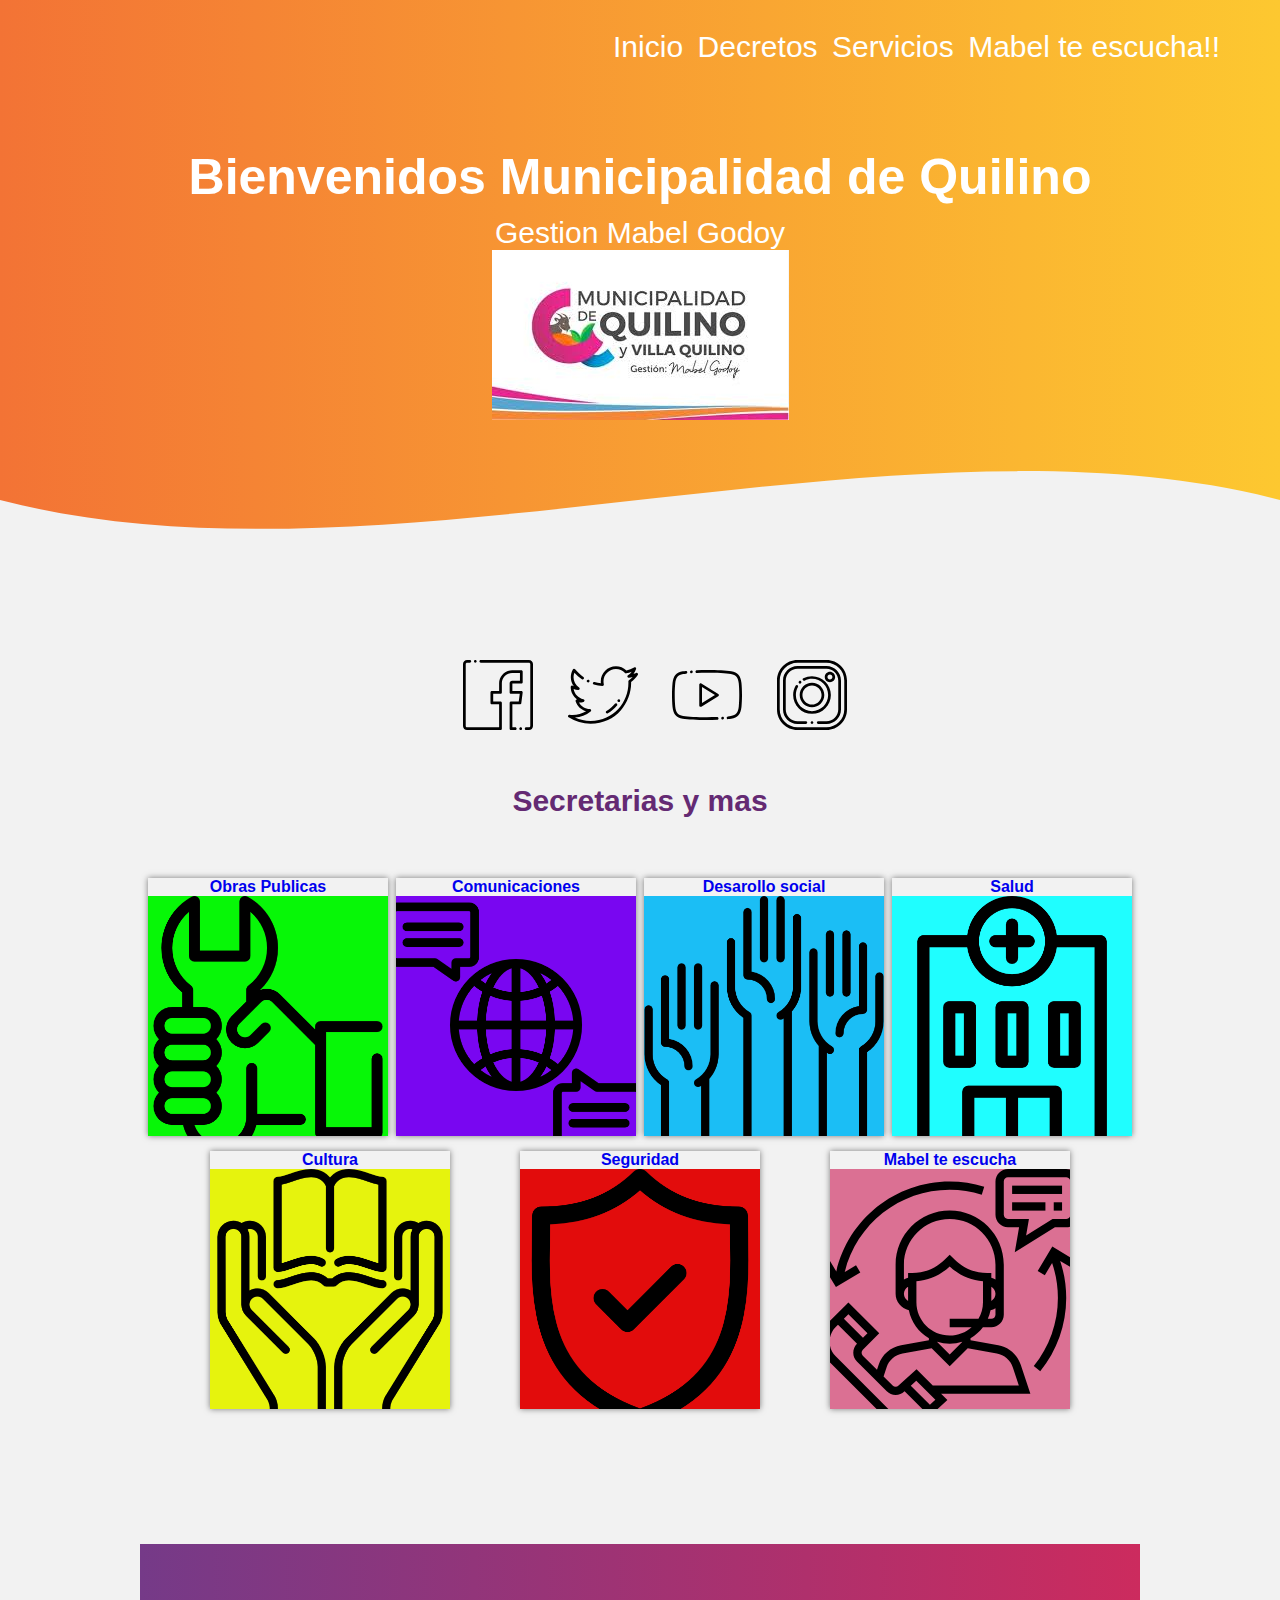
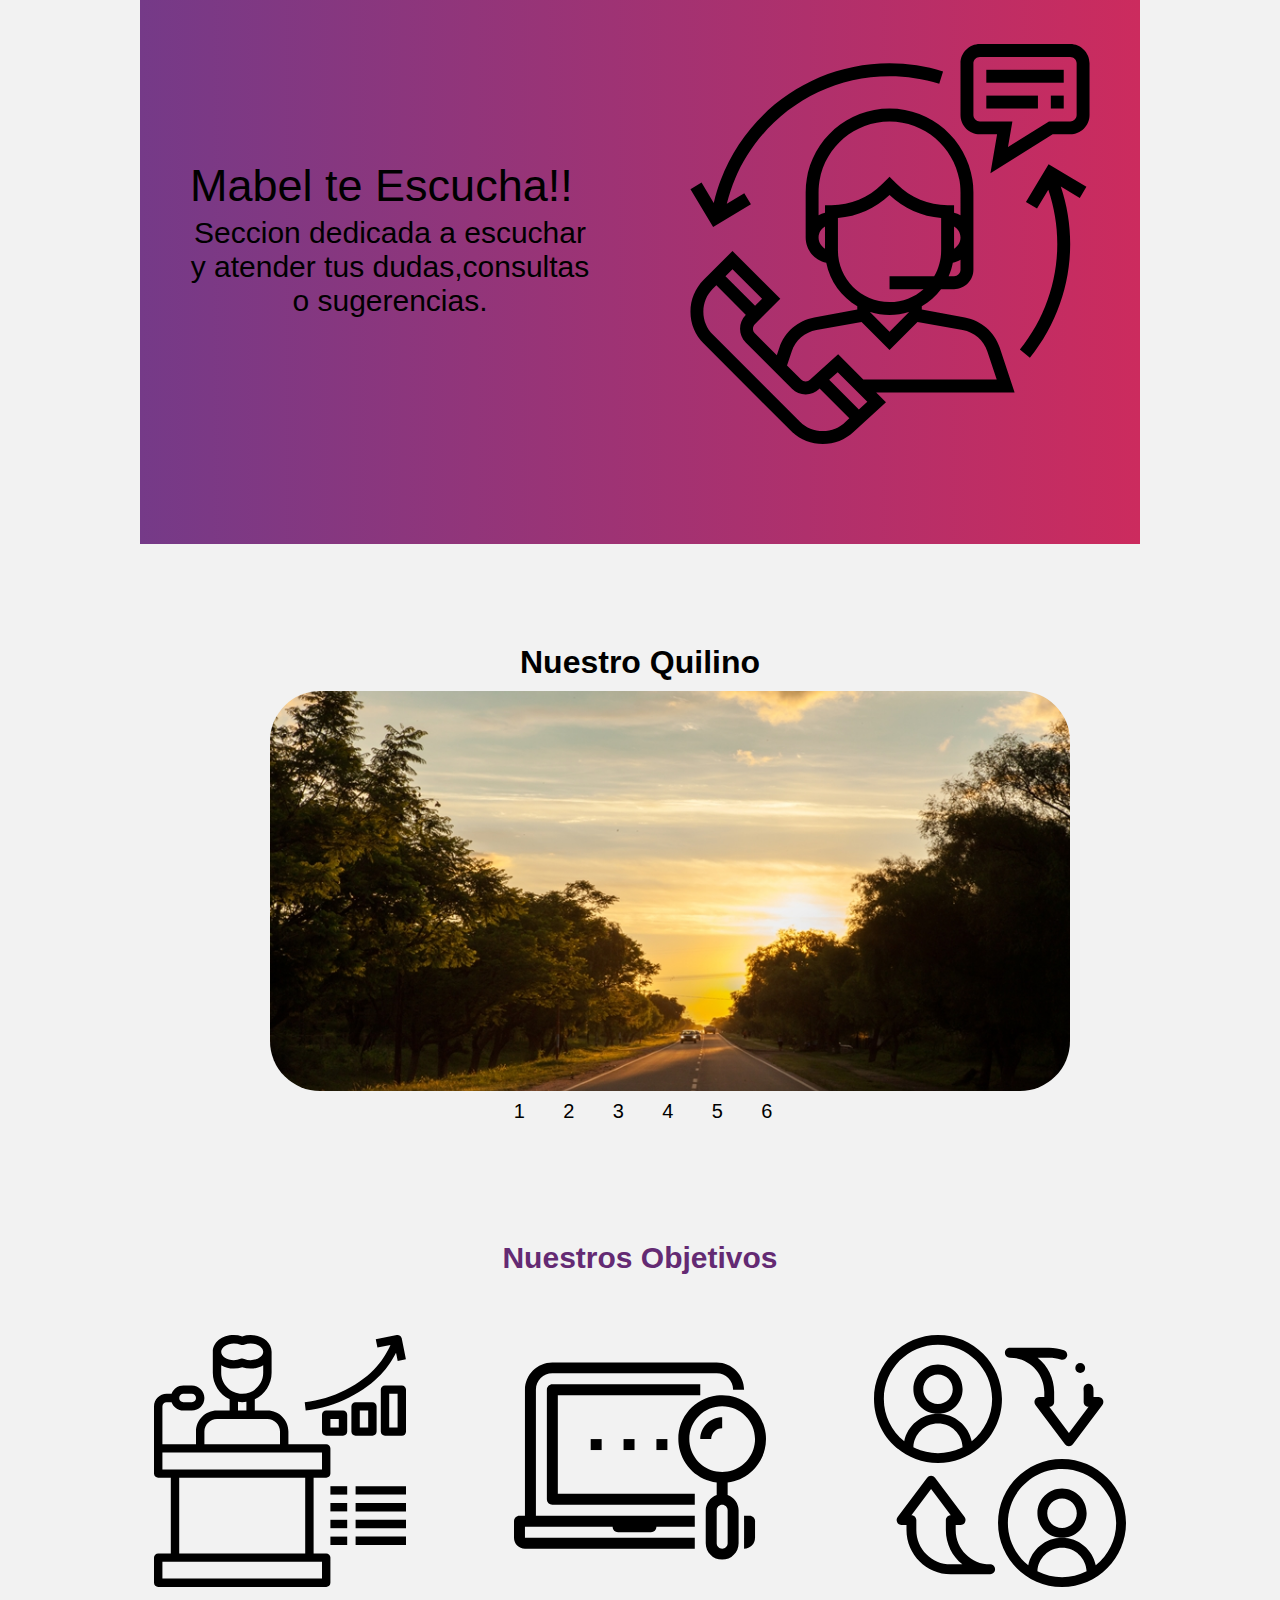
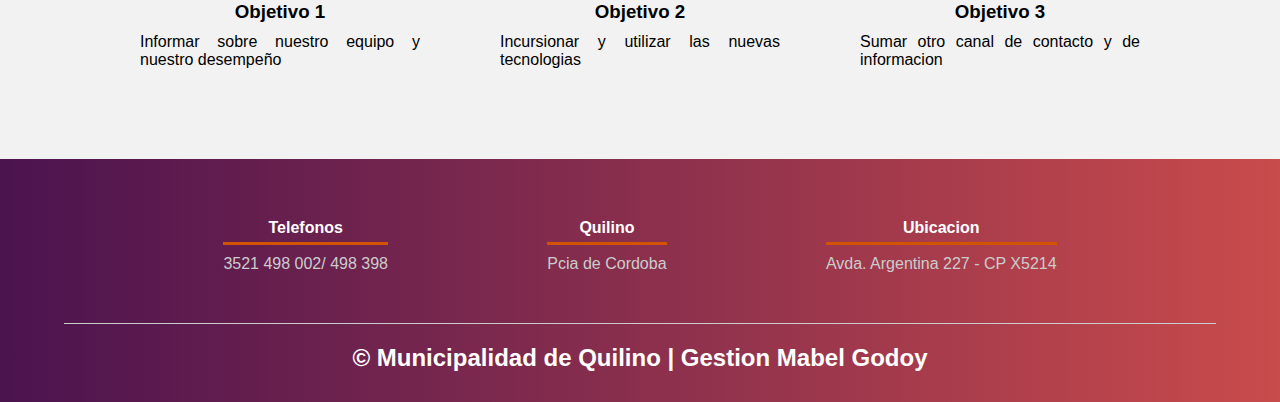
<file: index.html>
<!DOCTYPE html>
<html lang="es">


<head>
    <meta charset="UTF-8">
    <meta name="viewport" content="width=device-width, initial-scale=1.0">
    <meta http-equiv="X-UA-Compatible" content="ie=edge">
    <title>Municipalidad</title>
    <link rel="shortcut icon" href="img/alexcgdesign.png" type="image/x-icon">
    <link rel="stylesheet" href="estiloos.css">
    <link href="https://fonts.googleapis.com/css?family=Open+Sans:300,400,700,800&display=swap" rel="stylesheet">
    <link rel="shortcut icon" href="logo.ico" type="image/x-icon">
</head>

<body class="inicio">
    <header>
        <nav>
            <a href="#">Inicio</a>

            <a href="comunicacion.html">Decretos</a>
            <a href="serv.html">Servicios</a>
            <a href="mte.html">Mabel te escucha!!</a>
        </nav>
        <section class="textos-header">
            <h1>Bienvenidos Municipalidad de Quilino</h1>
            <h2>Gestion Mabel Godoy</h2>

            <img src="logo.ico" alt="">

            <div class="wave" style="height: 150px; overflow: hidden;"><svg viewBox="0 0 500 150"
                    preserveAspectRatio="none" style="height: 100%; width: 100%;">
                    <path d="M0.00,49.98 C150.00,150.00 349.20,-50.00 500.00,49.98 L500.00,150.00 L0.00,150.00 Z"
                        style="stroke: none; fill: #f2f2f2;"></path>
                </svg></div>
    </header>
    <main>

        </section>

        <section class="portafolio">
            <div class="contenedor">
                <a href="https://www.facebook.com/MunicipalidaddeQuilinoyVillaQuilinoOficial/"><img class="redes"
                        src="ff.svg" alt=""></a>
                <a href="https://twitter.com/@Muniquilino"><img class="redes" src="tw.svg" alt=""></a>
                <a href="https://www.youtube.com/channel/UCdU8JBqRwNQ9cYlc3Quca3A"><img class="redes" src="you.svg"
                        alt=""></a>
                <a href="https://www.instagram.com/muniquilinoyvillaquilino/"><img class="redes" src="ins.svg"
                        alt=""></a>
                <h2 class="titulo">Secretarias y mas</h2>
                <div class="galeria-port">
                    <div class="imagen-port">
                        <a href="op.html">
                            <h4>Obras Publicas</h4>
                        </a>
                        <img src="op.png" alt="" style="background: #07F707;">

                    </div>
                    <div class="imagen-port">
                        <a href="comunicacion.html">
                            <h4>Comunicaciones</h4>
                        </a>
                        <img src="comu.png" alt="" style="background: #7906F1;">

                    </div>
                    <div class="imagen-port">
                        <a href="social.html">
                            <h4>Desarollo social</h4>
                        </a>
                        <img src="ds.png" alt="" style="background: #1BBEF5;">

                    </div>
                    <div class="imagen-port">
                        <a href="salud.html">
                            <h4>Salud</h4>
                        </a>
                        <img src="salu.png" alt="" style="background: #1FFEFF;">

                    </div>
                    <div class="imagen-port">
                        <a href="cye.html">
                            <h4>Cultura</h4>
                        </a>
                        <img src="cultu.png" alt="" style="background: #E6F30D;">

                    </div>
                    <div class="imagen-port">
                        <a href="seguridad.html">
                            <h4>Seguridad</h4>
                        </a>
                        <img src="seg.png" alt="" style="background: #E20C0C;">

                    </div>
                    <div class="imagen-port">
                        <a href="mte.html">
                            <h4>Mabel te escucha</h4>
                        </a>
                        <img src="mab.svg" alt="" style="background: palevioletred;">

                    </div>

                </div>
            </div>
        </section>
        <!--slider-->
        <div class="contenedor">
            <div class="slider-contenedor">
                <section style="background: #cc2b5e;  /* fallback for old browsers */
                background: -webkit-linear-gradient(to right, #753a88, #cc2b5e);  /* Chrome 10-25, Safari 5.1-6 */
                background: linear-gradient(to right, #753a88, #cc2b5e); /* W3C, IE 10+/ Edge, Firefox 16+, Chrome 26+, Opera 12+, Safari 7+ */
                " class="contenido-slider">
                    <div>
                        <h2>Mabel te Escucha!!</h2>
                        <p>Seccion dedicada a escuchar y atender tus dudas,consultas o sugerencias.</p>

                    </div>
                    <img src="mab.svg" alt="">

                </section>
                <section style="background: #283c86;  /* fallback for old browsers */
            background: -webkit-linear-gradient(to right, #45a247, #283c86);  /* Chrome 10-25, Safari 5.1-6 */
            background: linear-gradient(to right, #45a247, #283c86); /* W3C, IE 10+/ Edge, Firefox 16+, Chrome 26+, Opera 12+, Safari 7+ */
            ;" class="contenido-slider">
                    <div>
                        <h2 style="color: black;">Municipalidad</h2>
                        <p style="color: black;">Seccion de Servicios Municipales,no dudes en entrar y consultar acerca
                            de
                            los mismos;ademas de
                            conocerlos un poco mas.</p>

                    </div>
                    <img src="ser.svg" alt="">

                </section>
                <section class="contenido-slider">
                    <div>
                        <h2>Secretarias</h2>
                        <p>Dirigite a las secretarias para saber mas acerca de nuestro equipo.</p>

                    </div>
                    <img src="sec.svg" alt="">

                </section>
                <section style="background: #cc2b5e;  /* fallback for old browsers */
            background: -webkit-linear-gradient(to right, #753a88, #cc2b5e);  /* Chrome 10-25, Safari 5.1-6 */
            background: linear-gradient(to right, #753a88, #cc2b5e); /* W3C, IE 10+/ Edge, Firefox 16+, Chrome 26+, Opera 12+, Safari 7+ */
            ;" class="contenido-slider">
                    <div>
                        <h2>Mabel te Escucha!!</h2>
                        <p>Seccion dedicada a escuchar y atender tus dudas,consultas o sugerencias.</p>

                    </div>
                    <img src="mab.svg" alt="">

                </section>
            </div>
        </div>
        <script src="main2.js"></script>

        <!--slider de imagenes del pueblo-->

        <div class="container">
            <h1>Nuestro Quilino</h1>

            <ul class="slider">
                <li id="slide1">
                    <img src="q1.jpg" />
                </li>
                <li id="slide2">
                    <img src="q2.jpg" />
                </li>
                <li id="slide3">
                    <img src="q3.jpg" />
                </li>
                <li id="slide4">
                    <img src="q4.jpg" />
                </li>
                <li id="slide5">
                    <img src="q5.jpg" />
                </li>
                <li id="slide6">
                    <img src="q6.jpg" />
                </li>


            </ul>


            <ul class="menu">
                <li>
                    <a href="#slide1">1</a>
                </li>
                <li>
                    <a href="#slide2">2</a>
                </li>
                <li>
                    <a href="#slide3">3</a>
                </li>
                <li>
                    <a href="#slide4">4</a>
                </li>
                <li>
                    <a href="#slide5">5</a>
                </li>
                <li>
                    <a href="#slide6">6</a>
                </li>
            </ul>

        </div>

        </div>
        </section>
        <section class="about-services">
            <div class="contenedor">
                <h2 class="titulo">Nuestros Objetivos</h2>
                <div class="servicio-cont">
                    <div class="servicio-ind">
                        <img src="info.svg" alt="">
                        <h3>Objetivo 1</h3>
                        <p>Informar sobre nuestro equipo y nuestro desempeño</p>
                    </div>
                    <div class="servicio-ind">
                        <img src="te.svg" alt="">
                        <h3>Objetivo 2</h3>
                        <p>Incursionar y utilizar las nuevas tecnologias</p>
                    </div>
                    <div class="servicio-ind">
                        <img src="cont.svg" alt="">
                        <h3>Objetivo 3</h3>
                        <p>Sumar otro canal de contacto y de informacion</p>
                    </div>
                </div>
            </div>
        </section>
    </main>

    <footer>
        <div class="contenedor-footer">
            <div class="content-foo">
                <h4>Telefonos</h4>
                <p> 3521 498 002/ 498 398</p>
            </div>
            <div class="content-foo">
                <h4>Quilino</h4>
                <p>Pcia de Cordoba</p>
            </div>
            <div class="content-foo">
                <h4>Ubicacion</h4>
                <p>Avda. Argentina 227 - CP X5214</p>
            </div>
        </div>
        <h2 class="titulo-final">&copy; Municipalidad de Quilino | Gestion Mabel Godoy</h2>
    </footer>
</body>

</html>
</file>
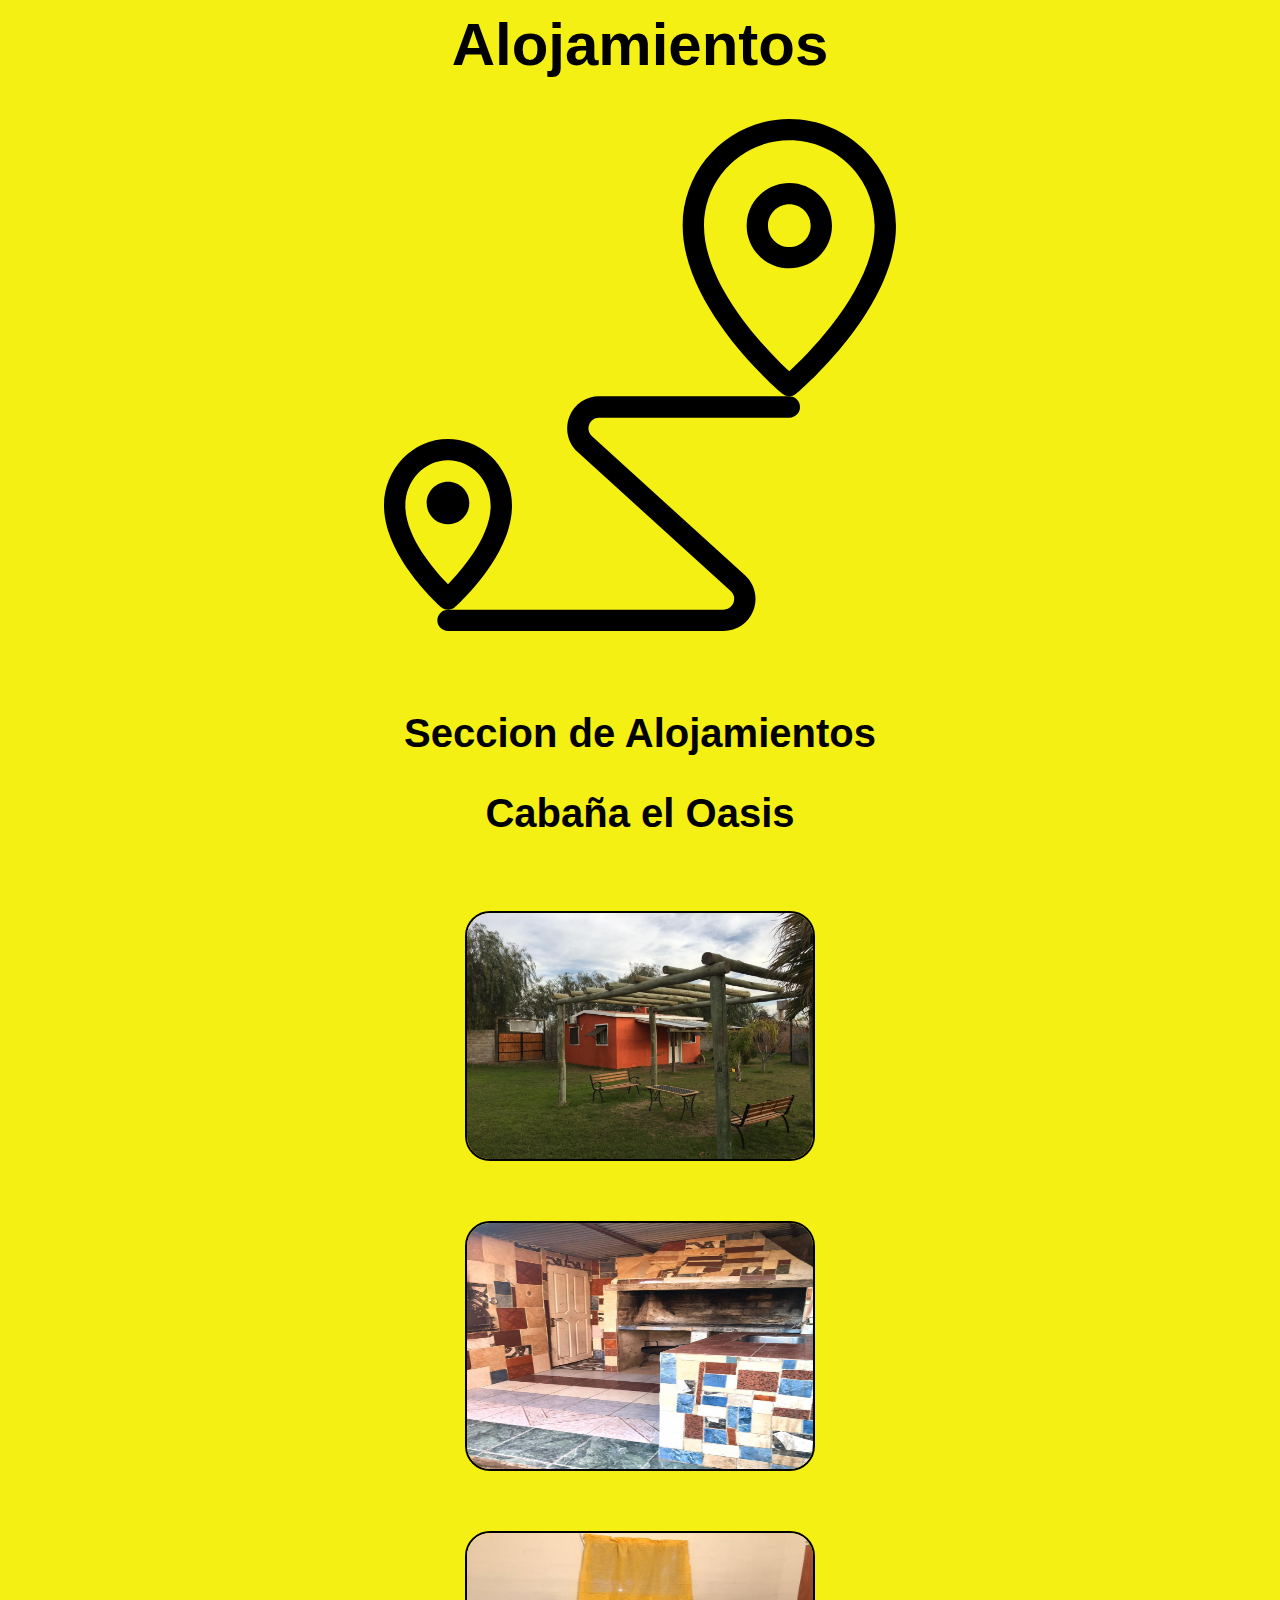
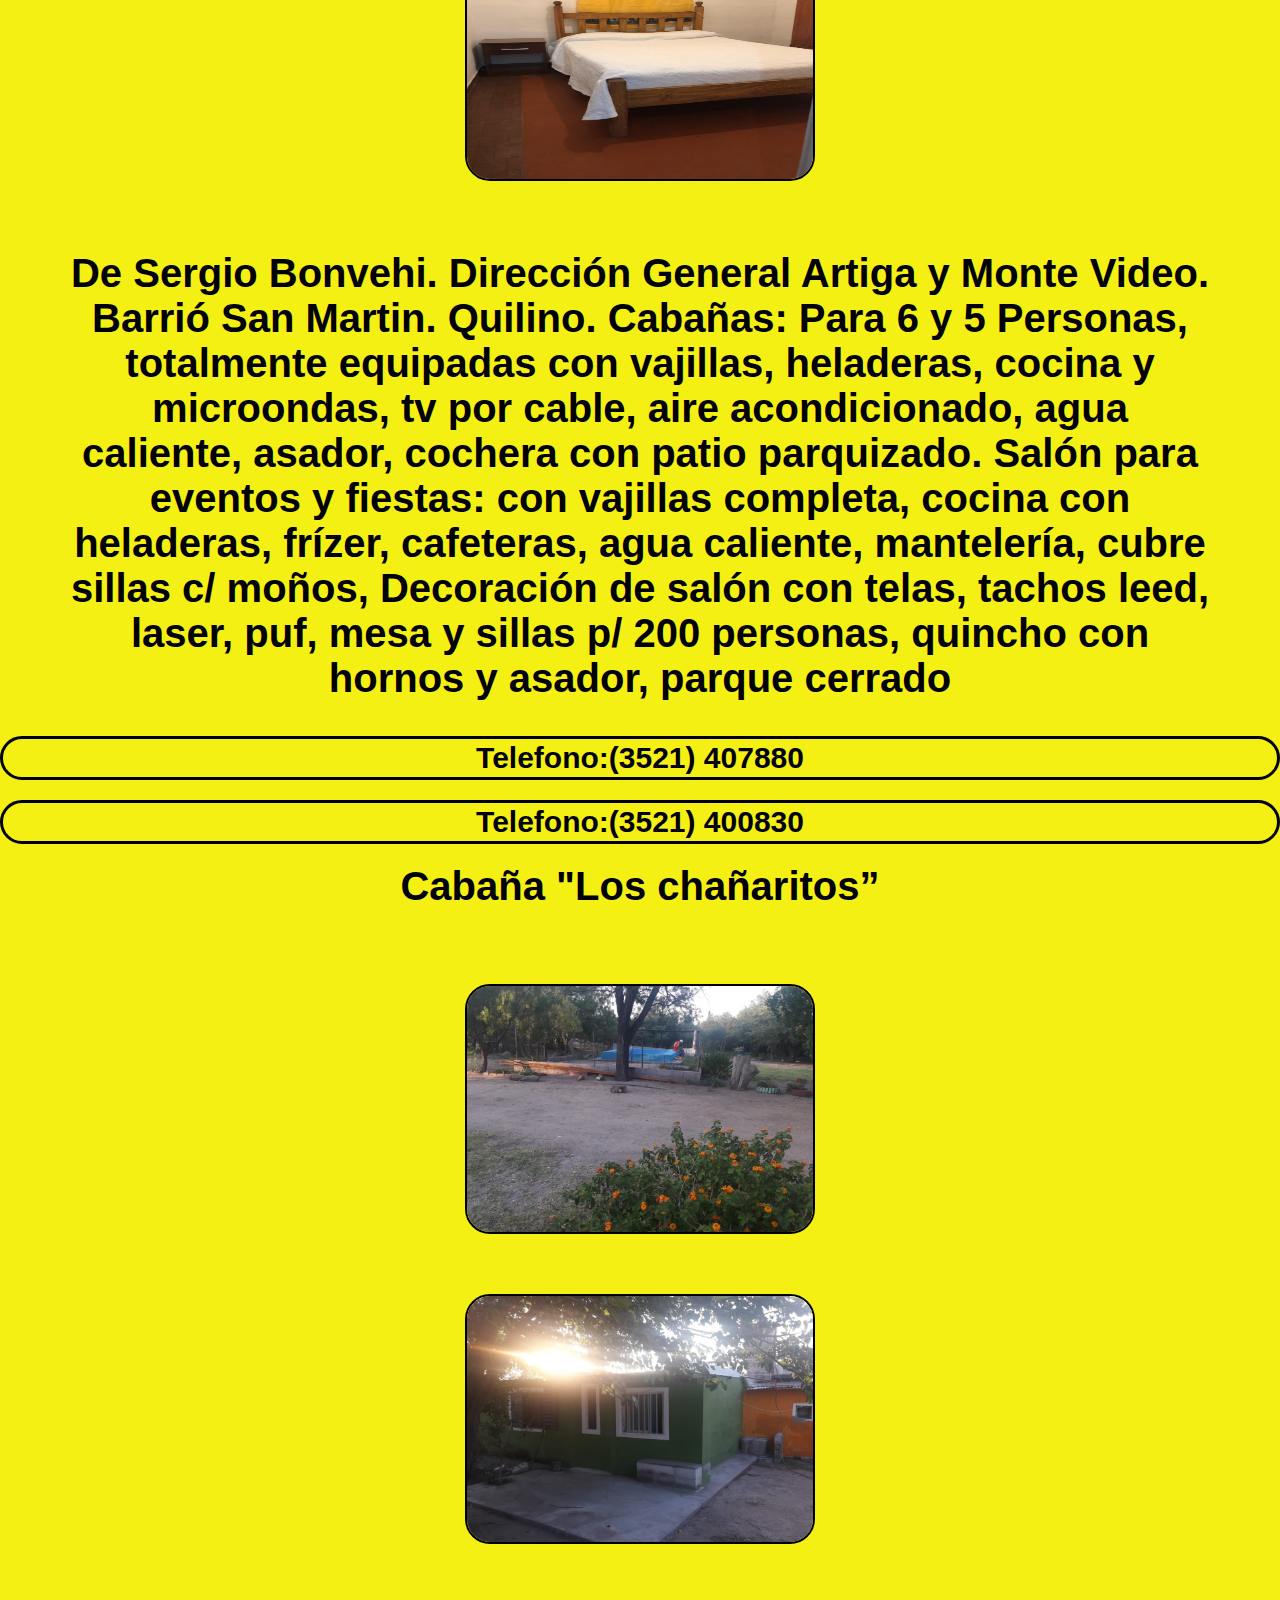
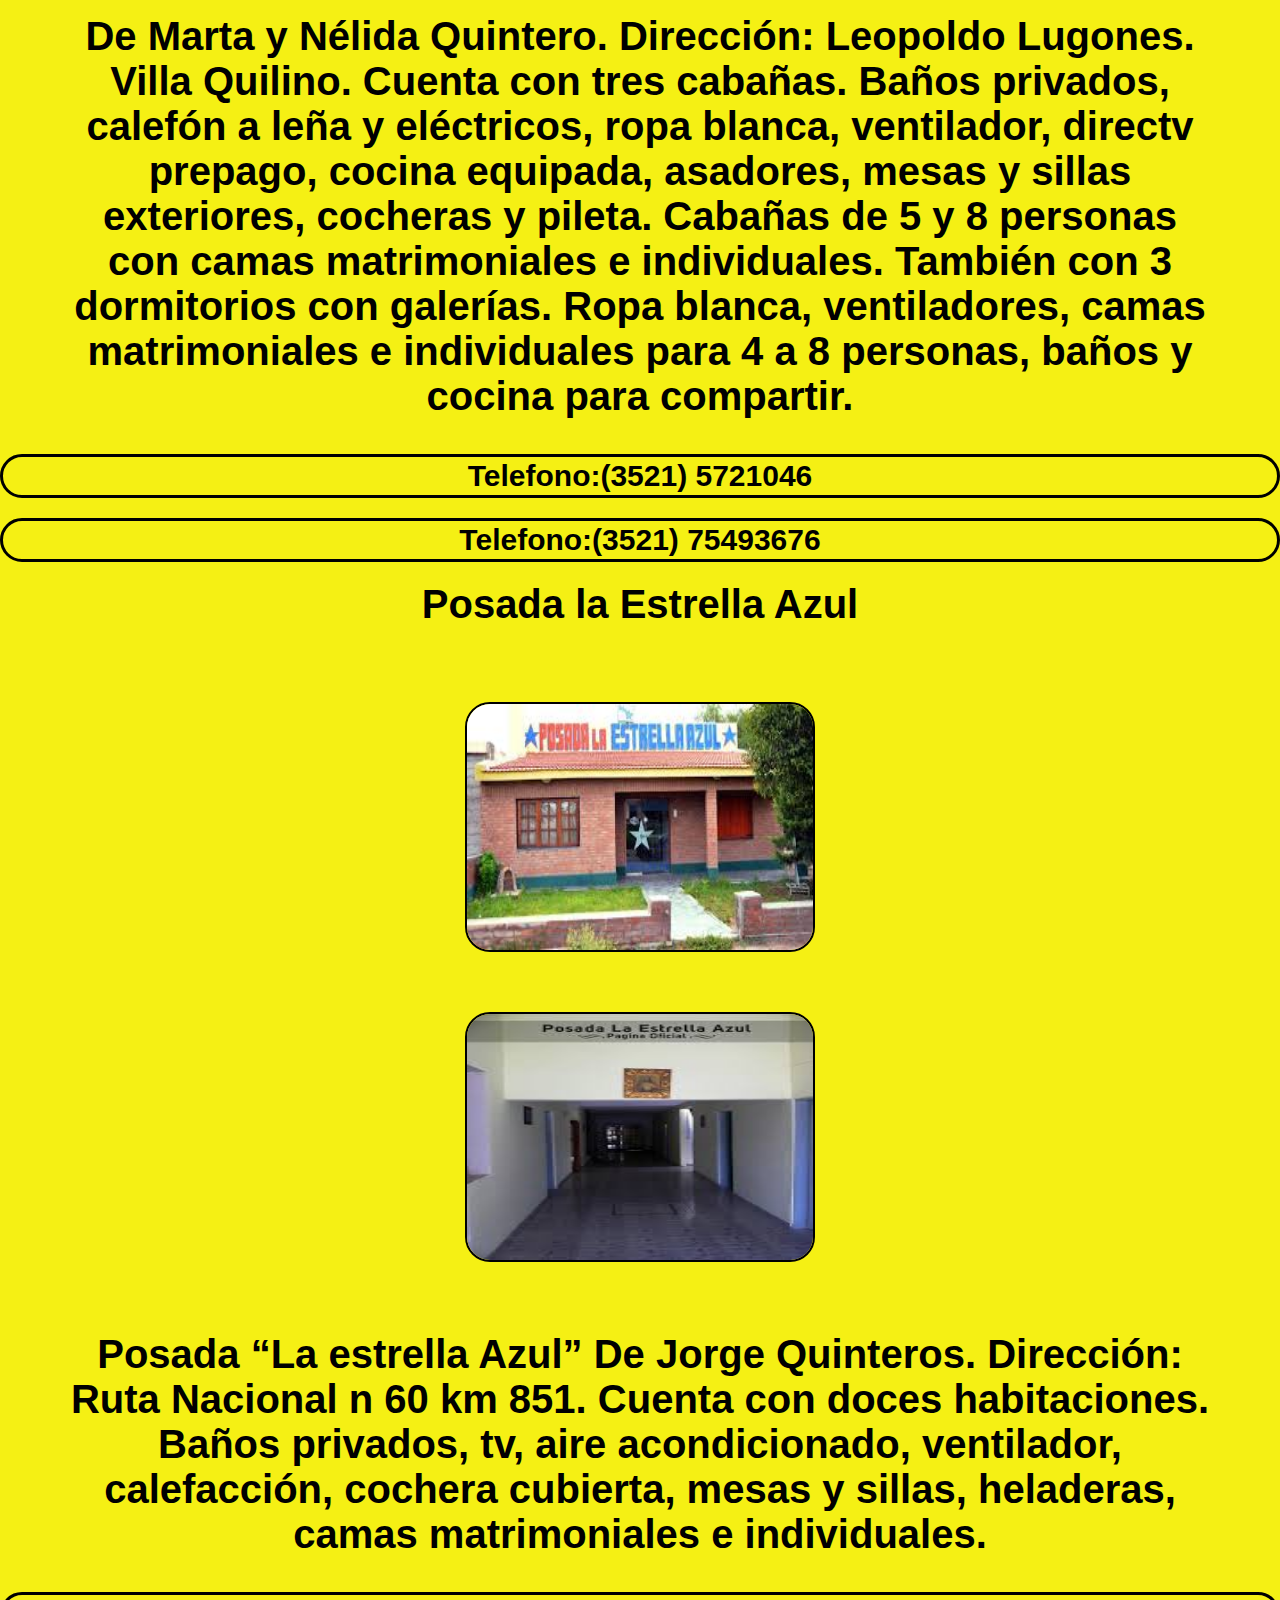
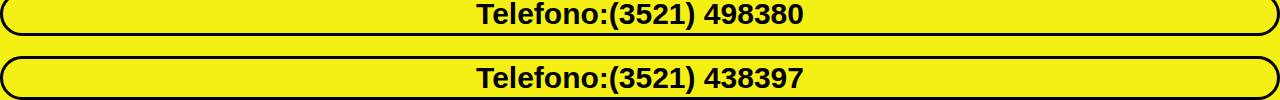
<file: aloj.html>
<html lang="en">

<head>
    <meta charset="UTF-8">
    <meta name="viewport" content="width=device-width, initial-scale=1.0">
    <title>Municipalidad</title>
    <link rel="stylesheet" href="estiloos.css">
</head>

<body class="aloj">
    <h1>Alojamientos</h1>
    <img src="aloja.svg" alt="">
    <div class="aj">
        <h2>Seccion de Alojamientos</h2>
        <h2>Cabaña el Oasis</h2>
        <img class="aj" src="el oasis.jpg" alt="">
        <img class="aj" src="eloasis2.jpg" alt="">
        <img class="aj" src="el oasis3.jpg" alt="">
        <h2 class="cont">

            De Sergio Bonvehi.
            Dirección General Artiga y Monte Video.
            Barrió San Martin. Quilino.
            Cabañas: Para 6 y 5 Personas, totalmente equipadas con vajillas, heladeras, cocina y microondas, tv por
            cable, aire acondicionado, agua caliente, asador, cochera con patio parquizado.
            Salón para eventos y fiestas: con vajillas completa, cocina con heladeras, frízer, cafeteras, agua caliente,
            mantelería, cubre sillas c/ moños,
            Decoración de salón con telas, tachos leed, laser, puf, mesa y sillas p/ 200 personas, quincho con hornos y
            asador, parque cerrado
        </h2>

    </h2>
    <h3>Telefono:(3521) 407880</h3>
    <h3>Telefono:(3521) 400830</h3>



        <h2>Cabaña "Los chañaritos”</h2>
        <img class="aj" src="los chaña.jpg" alt="">
        <img class="aj" src="los chala2.jpg" alt="">

        <h2 class="cont">


            De Marta y Nélida Quintero.

            Dirección: Leopoldo Lugones. Villa Quilino.
            Cuenta con tres cabañas.
            Baños privados, calefón a leña y eléctricos, ropa blanca, ventilador, directv prepago, cocina equipada,
            asadores, mesas y sillas exteriores, cocheras y pileta.
            Cabañas de 5 y 8 personas con camas matrimoniales e individuales.
            También con 3 dormitorios con galerías. Ropa blanca, ventiladores, camas matrimoniales e individuales para 4
            a 8 personas, baños y cocina para compartir.


        </h2>
    </h2>
    <h3>Telefono:(3521) 5721046</h3>
    <h3>Telefono:(3521) 75493676</h3>


        <h2>Posada la Estrella Azul</h2>
        <img class="aj" src="la estre.jfif" alt="">
        <img class="aj" src="la estre2.jfif" alt="">

        <h2 class="cont">
            Posada “La estrella Azul”
            De Jorge Quinteros.

            Dirección: Ruta Nacional n 60 km 851.
            Cuenta con doces habitaciones.
            Baños privados, tv, aire acondicionado, ventilador, calefacción, cochera cubierta, mesas y sillas,
            heladeras, camas matrimoniales e individuales.


        </h2>
        <h3>Telefono:(3521) 498380</h3>
        <h3>Telefono:(3521) 438397</h3>

</body>

</html>
</file>
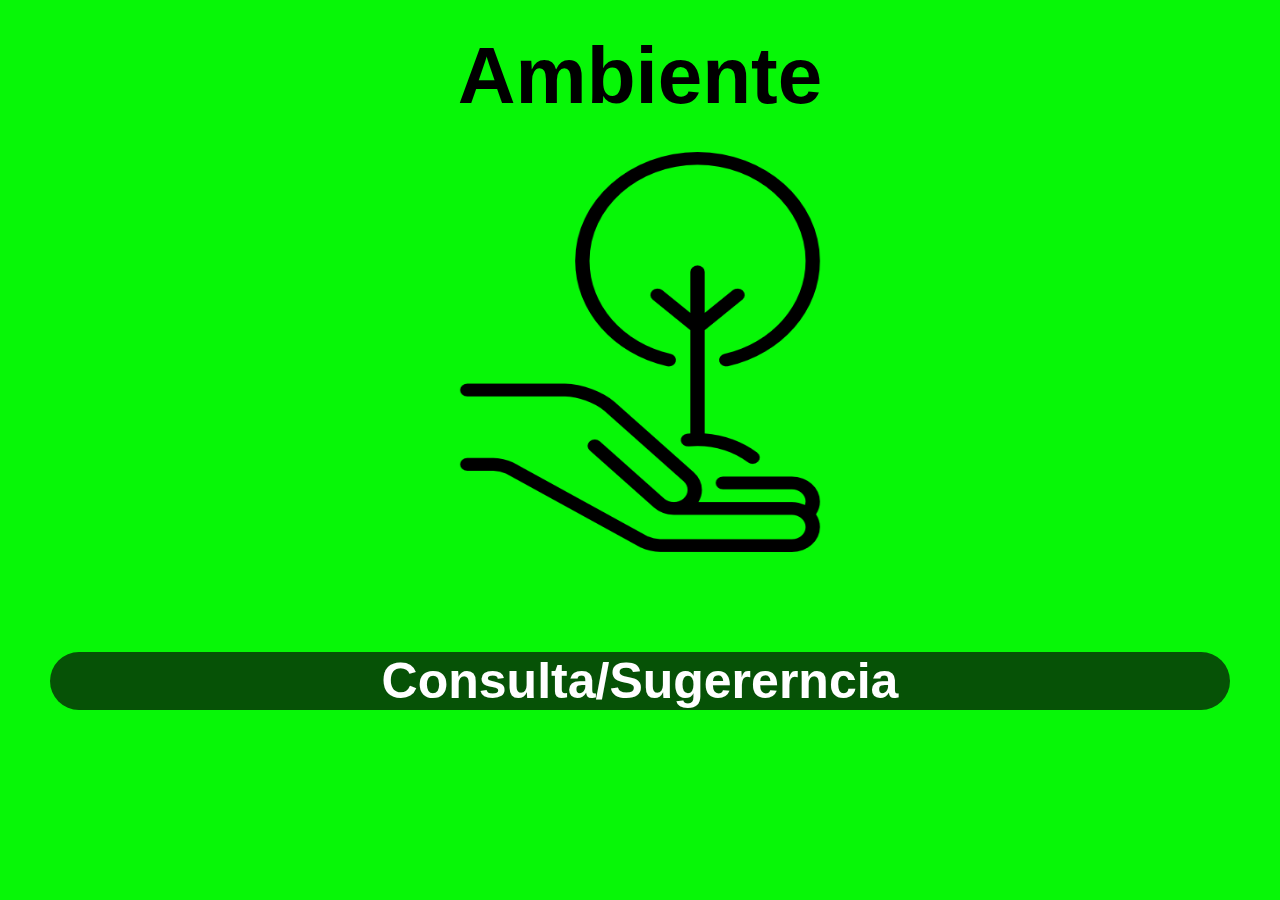
<file: amb.html>
<html lang="en">
<head>
    <meta charset="UTF-8">
    <meta name="viewport" content="width=device-width, initial-scale=1.0">
    <title>Muni</title>
    <link rel="stylesheet" href="estiloos.css">
</head>
<body class="amb">
    <h1>Ambiente</h1>
    <img src="ambiente logo.png" alt="">
    <h2>Consulta/Sugererncia</h2>
   
</body>
</html>
</file>
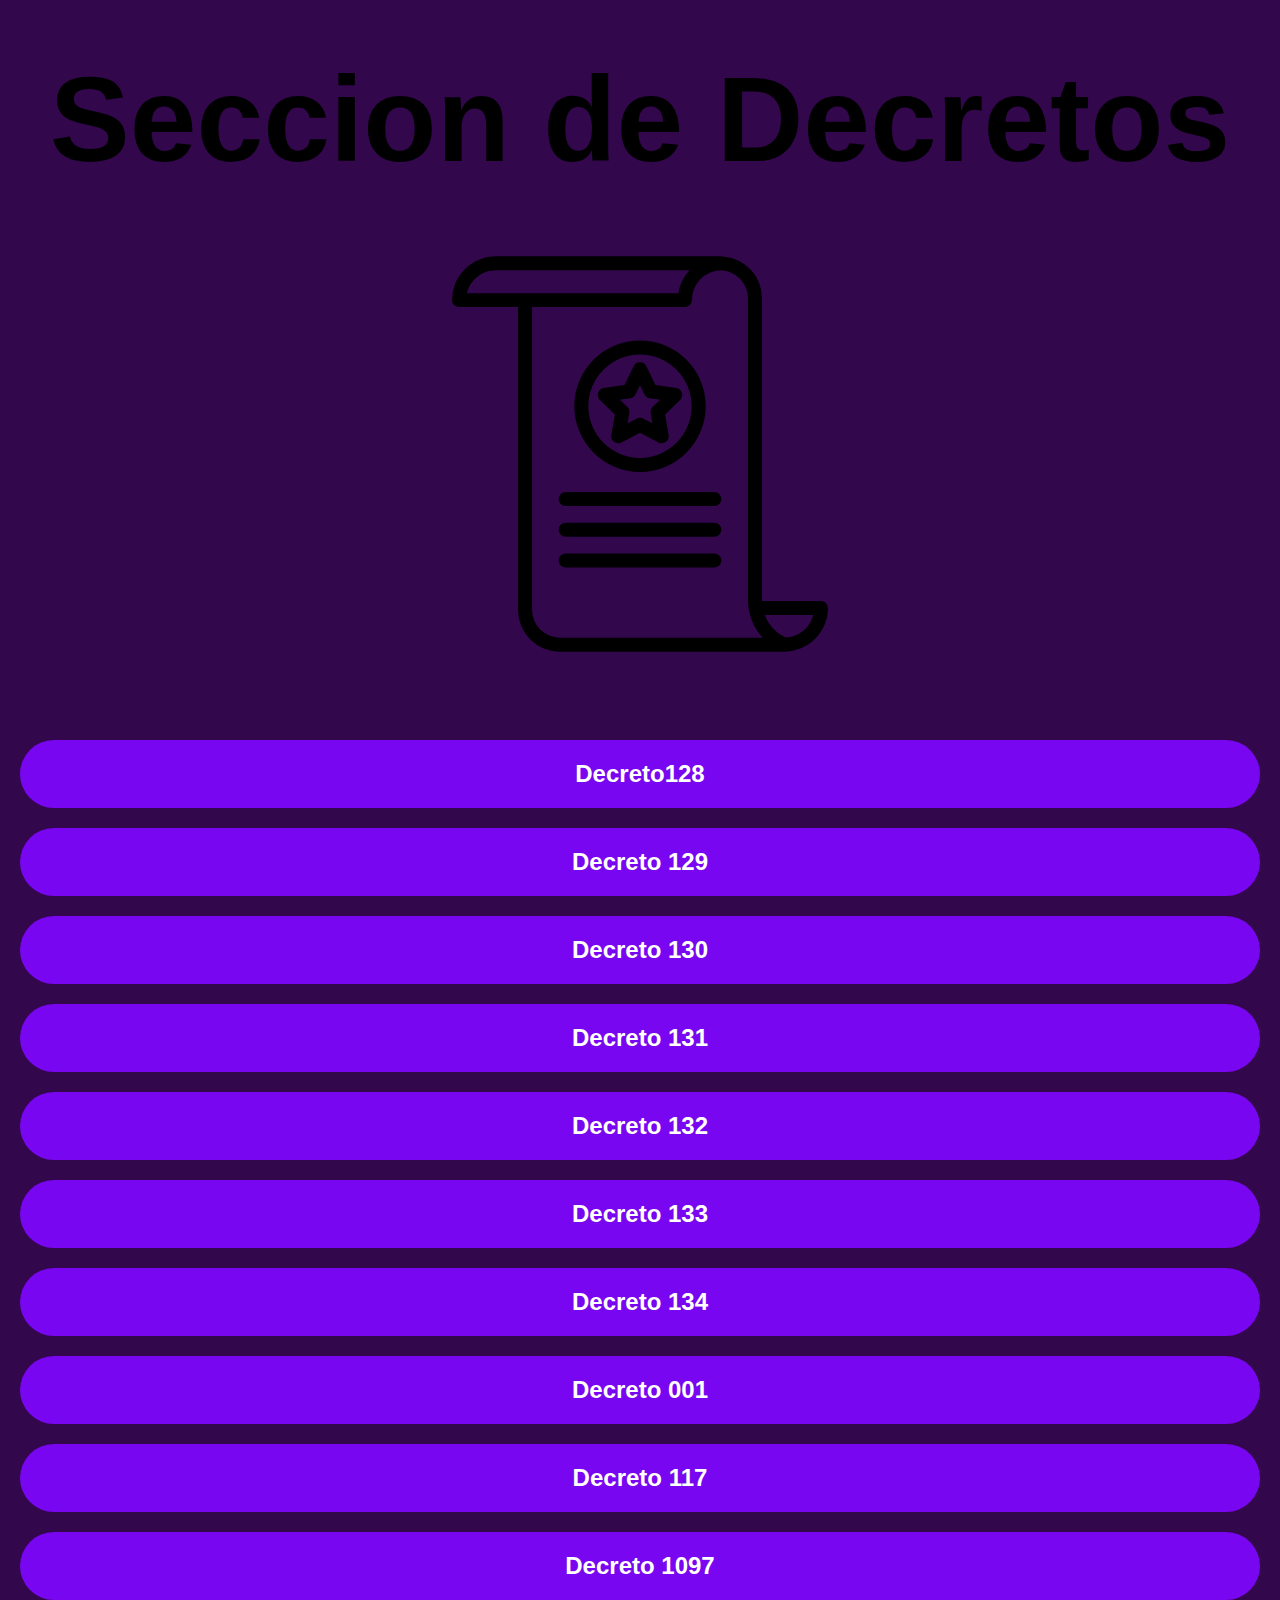
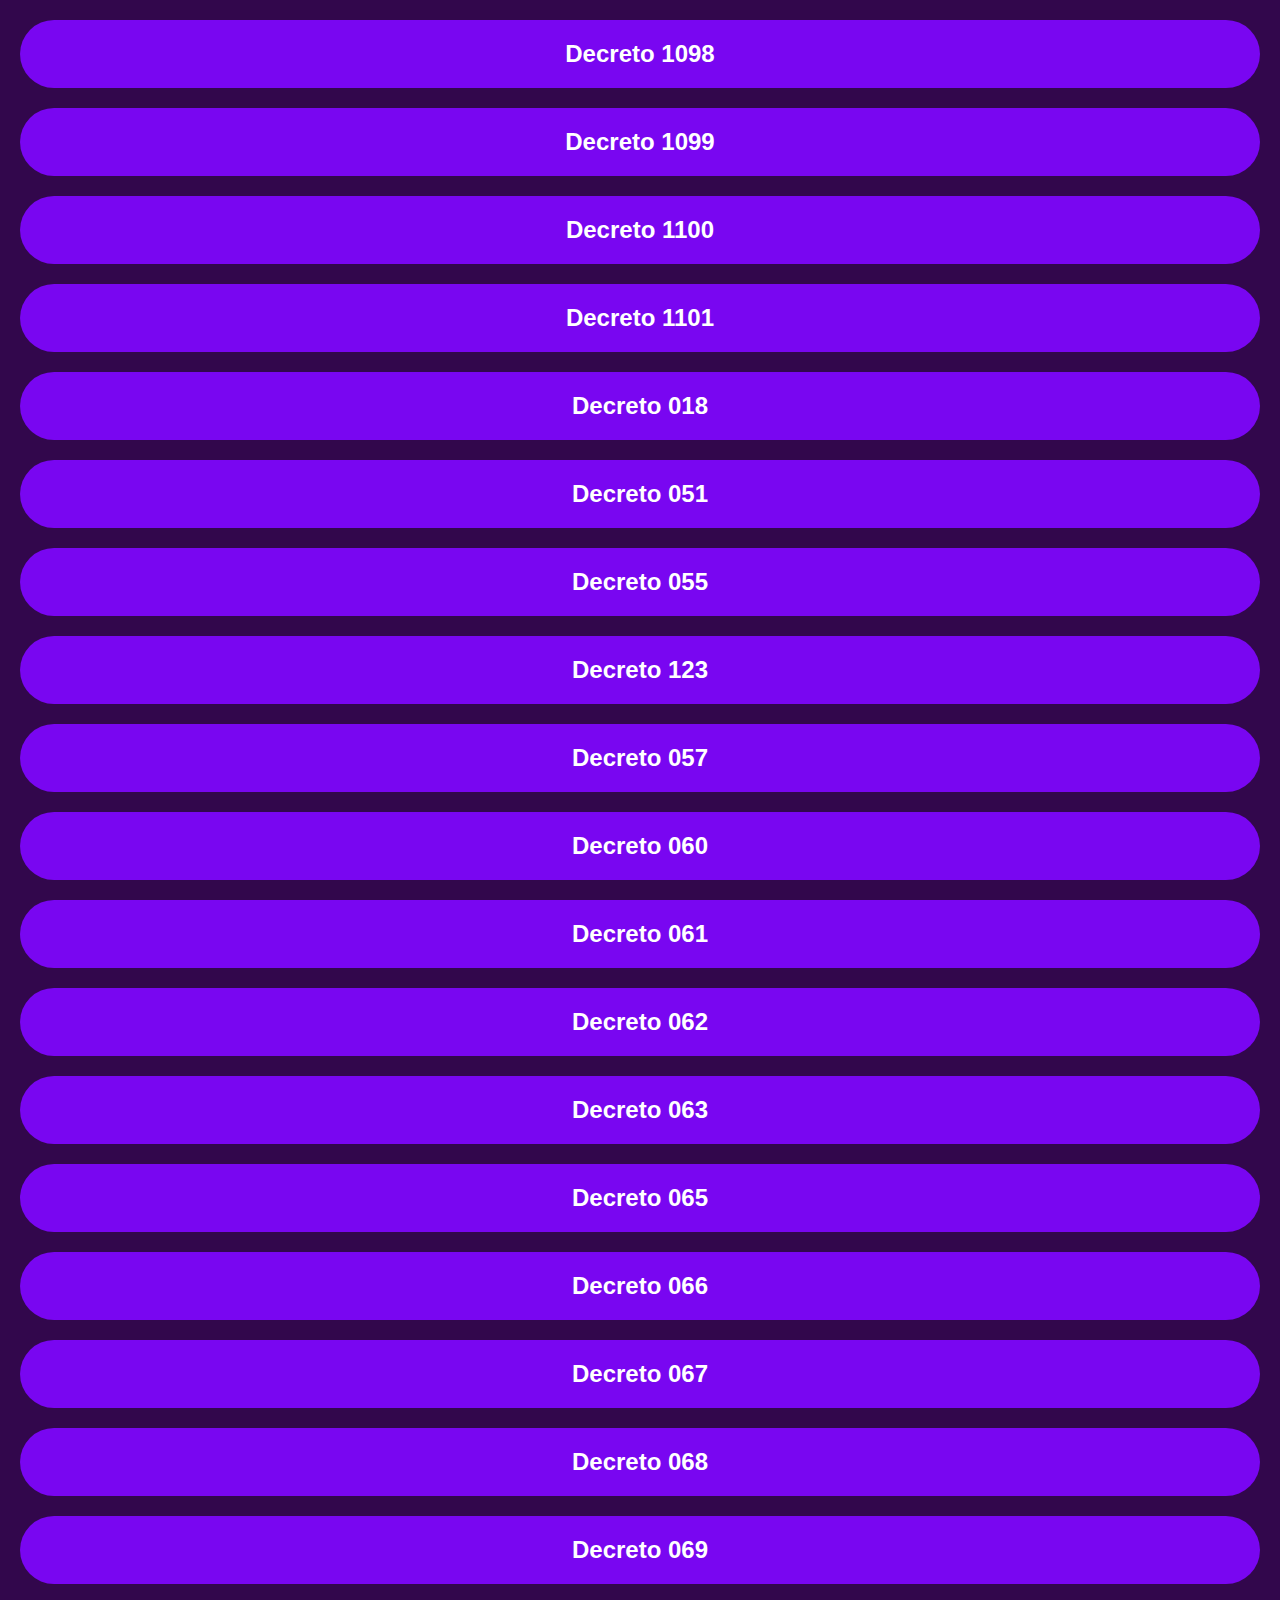
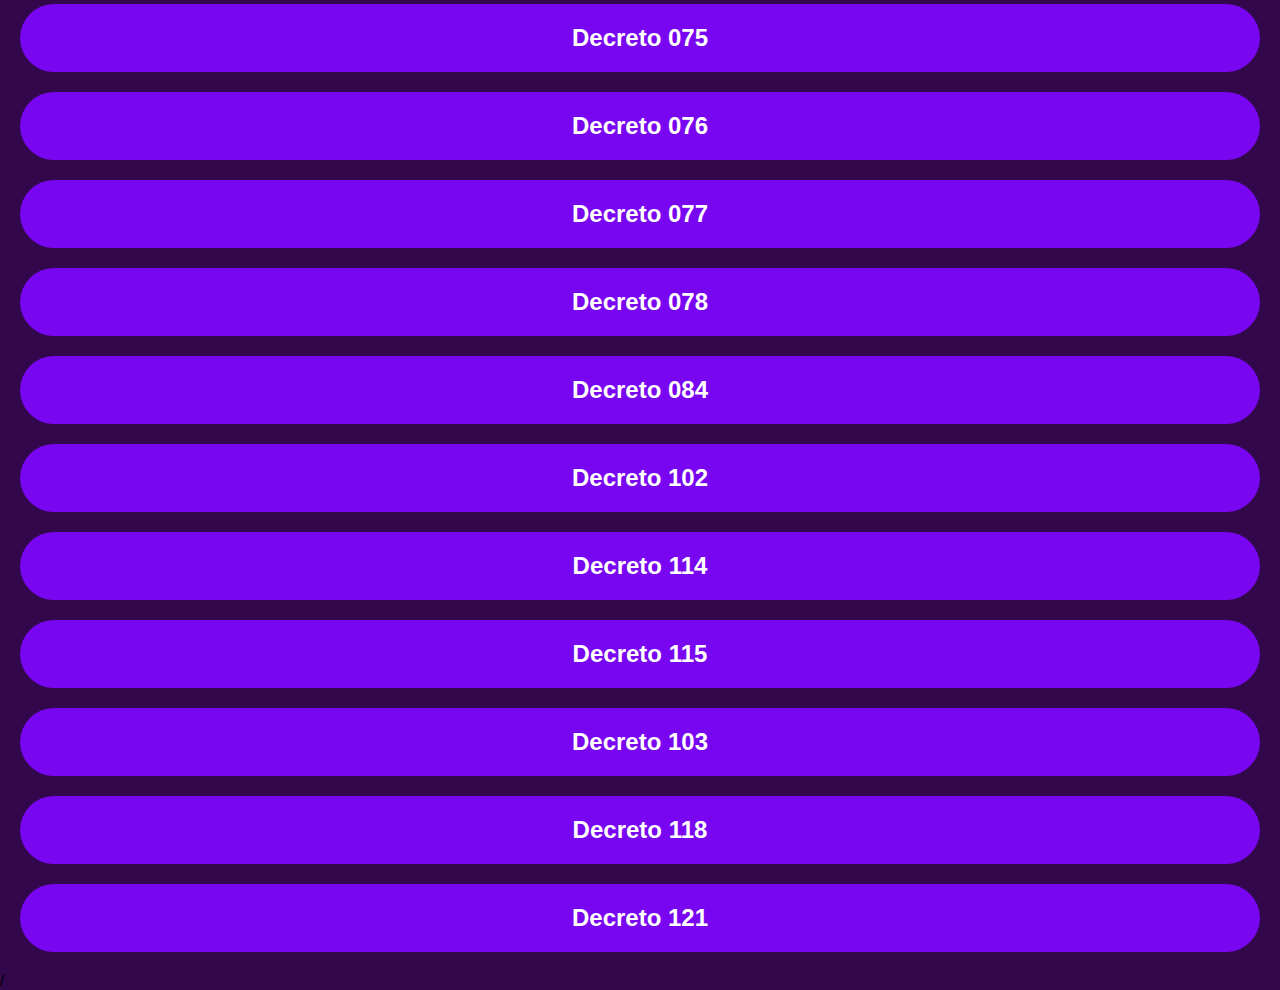
<file: comunicacion.html>
<html lang="en">

<head>
    <meta charset="UTF-8">
    <meta name="viewport" content="width=device-width, initial-scale=1.0">
    <title>Document</title>
    <link rel="stylesheet" href="estiloos.css">
</head>

<body class="comu">

    <section class="uno">
        <h1>Seccion de Decretos</h1>
        <img src="decretos.svg" alt="">
    </section>
    <a href="https://www.quilino.gob.ar/sites/default/files/decreto_128_2019_0.pdf"><h2 class="dec">Decreto128</h2></a>
    <a href="https://www.quilino.gob.ar/sites/default/files/decreto_129_2019_0.pdf"><h2 class="dec">Decreto 129</h2></a>
    <a href="https://www.quilino.gob.ar/sites/default/files/decreto_130_2019_0.pdf"><h2 class="dec">Decreto 130</h2></a>
    <a href="https://www.quilino.gob.ar/sites/default/files/decreto_131_2019_0.pdf"><h2 class="dec">Decreto 131</h2></a>
    <a href="https://www.quilino.gob.ar/sites/default/files/decreto_132_2019_0.pdf"><h2 class="dec">Decreto 132</h2></a>
    <a href="https://www.quilino.gob.ar/sites/default/files/decreto_133_2019_0.pdf"><h2 class="dec">Decreto 133</h2></a>
    <a href="https://www.quilino.gob.ar/sites/default/files/decreto_134_2019_0.pdf"><h2 class="dec">Decreto 134</h2></a>
    <a href="https://www.quilino.gob.ar/sites/default/files/decreto_001-2020.pdf"><h2 class="dec">Decreto 001</h2></a>
    <a href="https://www.quilino.gob.ar/sites/default/files/decreto_no_117-2019.pdf"><h2 class="dec">Decreto 117</h2></a>
    <a href="https://www.quilino.gob.ar/sites/default/files/ordenanza_1097_2019.pdf"><h2 class="dec">Decreto 1097</h2></a>
    <a href="https://www.quilino.gob.ar/sites/default/files/ordenanza_1098_2019.pdf"><h2 class="dec">Decreto 1098</h2></a>
    <a href="https://www.quilino.gob.ar/sites/default/files/ordenanza_1099_2019.pdf"><h2 class="dec">Decreto 1099</h2></a>
    <a href="https://www.quilino.gob.ar/sites/default/files/ordenanza_1100_2019.pdf"><h2 class="dec">Decreto 1100</h2></a>
    <a href="https://www.quilino.gob.ar/sites/default/files/ordenanza_1101_2019.pdf"><h2 class="dec">Decreto 1101</h2></a>
    <a href="https://www.quilino.gob.ar/sites/default/files/decreto_018_2020.pdf"><h2 class="dec">Decreto 018</h2></a>
    <a href="https://www.quilino.gob.ar/sites/default/files/decreto_ndeg_051-2020.pdf"><h2 class="dec">Decreto 051</h2></a>
    <a href="https://www.quilino.gob.ar/sites/default/files/decreto_055_2020_0.pdf"><h2 class="dec">Decreto 055</h2></a>
    <a href="https://www.quilino.gob.ar/sites/default/files/decreto_123.pdf"><h2 class="dec">Decreto 123</h2></a>
    <a href="https://www.quilino.gob.ar/sites/default/files/decreto_057_2020.pdf"><h2 class="dec">Decreto 057</h2></a>
    <a href="https://www.quilino.gob.ar/sites/default/files/decreto_057_2020.pdf"><h2 class="dec">Decreto 060</h2></a>
    <a href="https://www.quilino.gob.ar/sites/default/files/decreto_060_2020.pdf"><h2 class="dec">Decreto 061</h2></a>
    <a href="https://www.quilino.gob.ar/sites/default/files/decreto_062_2020.pdf"><h2 class="dec">Decreto 062</h2></a>
    <a href="https://www.quilino.gob.ar/sites/default/files/decreto_063_2020.pdf"><h2 class="dec">Decreto 063</h2></a>
    <a href="https://www.quilino.gob.ar/sites/default/files/decreto_065_2020.pdf"><h2 class="dec">Decreto 065</h2></a>
    <a href="https://www.quilino.gob.ar/sites/default/files/decreto_066_2020.pdf"><h2 class="dec">Decreto 066</h2></a>
    <a href="https://www.quilino.gob.ar/sites/default/files/decreto_067_2020.pdf"><h2 class="dec">Decreto 067</h2></a>
    <a href="https://www.quilino.gob.ar/sites/default/files/decreto_068_2020.pdf"><h2 class="dec">Decreto 068</h2></a>
    <a href="https://www.quilino.gob.ar/sites/default/files/decreto_069_2020.pdf"><h2 class="dec">Decreto 069</h2></a>
    <a href="https://www.quilino.gob.ar/sites/default/files/decreto_075_2020.pdf"><h2 class="dec">Decreto 075</h2></a>
    <a href="https://www.quilino.gob.ar/sites/default/files/decreto_076_2020_20200509115635.pdf"><h2 class="dec">Decreto 076</h2></a>
    <a href="https://www.quilino.gob.ar/sites/default/files/decreto_077_2020.pdf"><h2 class="dec">Decreto 077</h2></a>
    <a href="https://www.quilino.gob.ar/sites/default/files/decreto_078_2020.pdf"><h2 class="dec">Decreto 078</h2></a>
    <a href="https://www.quilino.gob.ar/sites/default/files/decreto_084_2020.pdf"><h2 class="dec">Decreto 084</h2></a>
    <a href="https://www.quilino.gob.ar/sites/default/files/decreto_102_2020.pdf"><h2 class="dec">Decreto 102</h2></a>
    <a href="https://www.quilino.gob.ar/sites/default/files/decreto_114_2020.pdf"><h2 class="dec">Decreto 114</h2></a>
    <a href="https://www.quilino.gob.ar/sites/default/files/decreto_115_2020.pdf"><h2 class="dec">Decreto 115</h2></a>
    <a href="https://www.quilino.gob.ar/sites/default/files/decreto_103_paicor.pdf"><h2 class="dec">Decreto 103</h2></a>
    <a href="https://www.quilino.gob.ar/sites/default/files/decreto_118_2020.pdf"><h2 class="dec">Decreto 118</h2></a>
    <a href="https://www.quilino.gob.ar/sites/default/files/decreto_121_2020.pdf"><h2 class="dec">Decreto 121</h2></a>

</body>
</h</a>


/
</file>
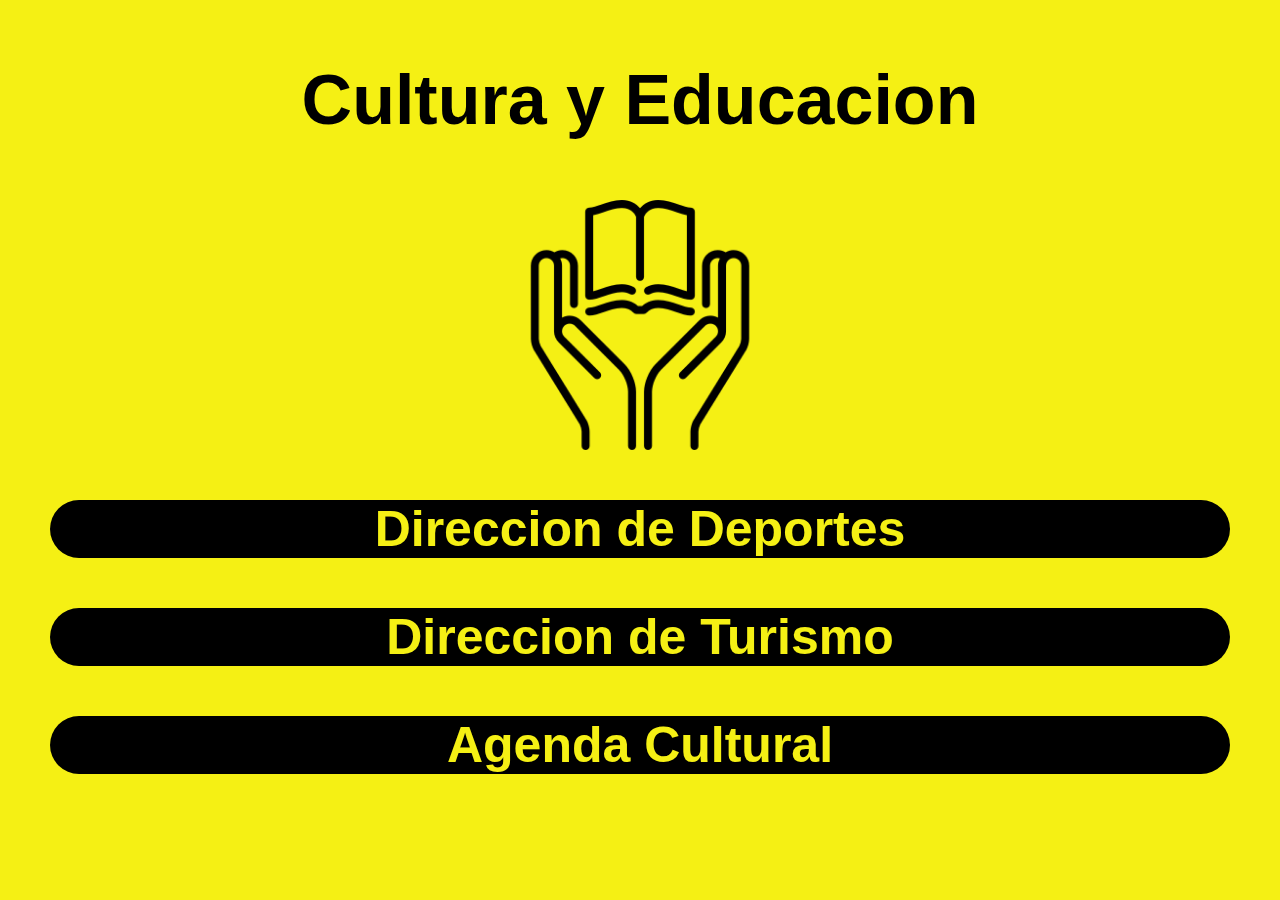
<file: cye.html>
<html lang="en">
<head>
    <meta charset="UTF-8">
    <meta name="viewport" content="width=device-width, initial-scale=1.0">
    <title>Municipalidad</title>
    <link rel="stylesheet" href="estiloos.css">
</head>
<body class="cye">
    <h1>Cultura y Educacion</h1>
    <img src="cultu.png" alt="">
    <a href="depor.html"><h2>Direccion de Deportes</h2></a>
    <a href="turis.html"><div class="cye"><h2>Direccion de Turismo</h2></div></a>
    <div class="cye"><h2>Agenda Cultural</h2></div>
    
</body>
</html>
</file>
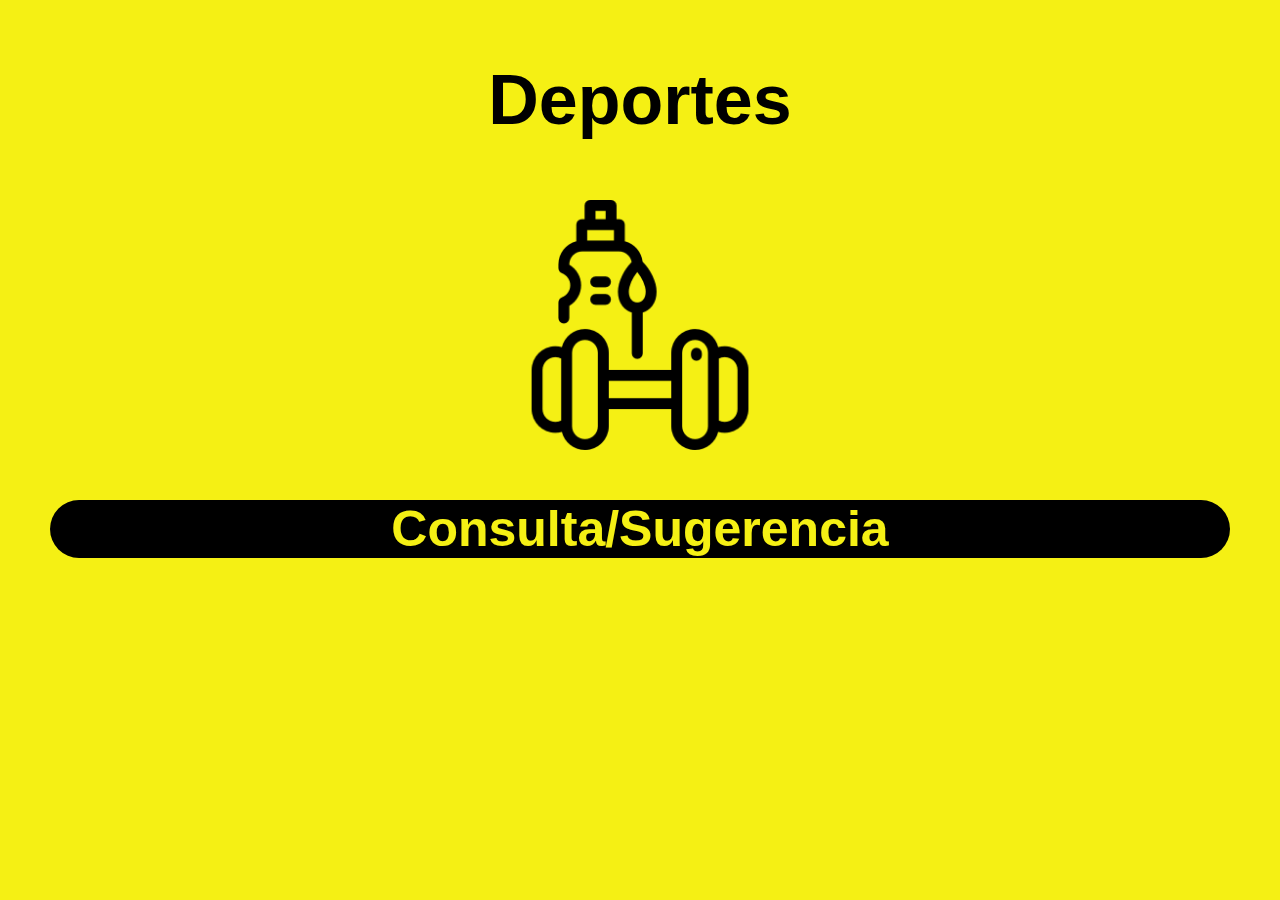
<file: depor.html>
<html lang="en">
<head>
    <meta charset="UTF-8">
    <meta name="viewport" content="width=device-width, initial-scale=1.0">
    <title>Municipalidad</title>
    <link rel="stylesheet" href="estiloos.css">
</head>
<body class="cye">
    <h1>Deportes</h1>
    <img src="deport.png" alt="">
    <div class="cye"><h2>Consulta/Sugerencia</h2></div>
    
    
</body>
</html>
</file>
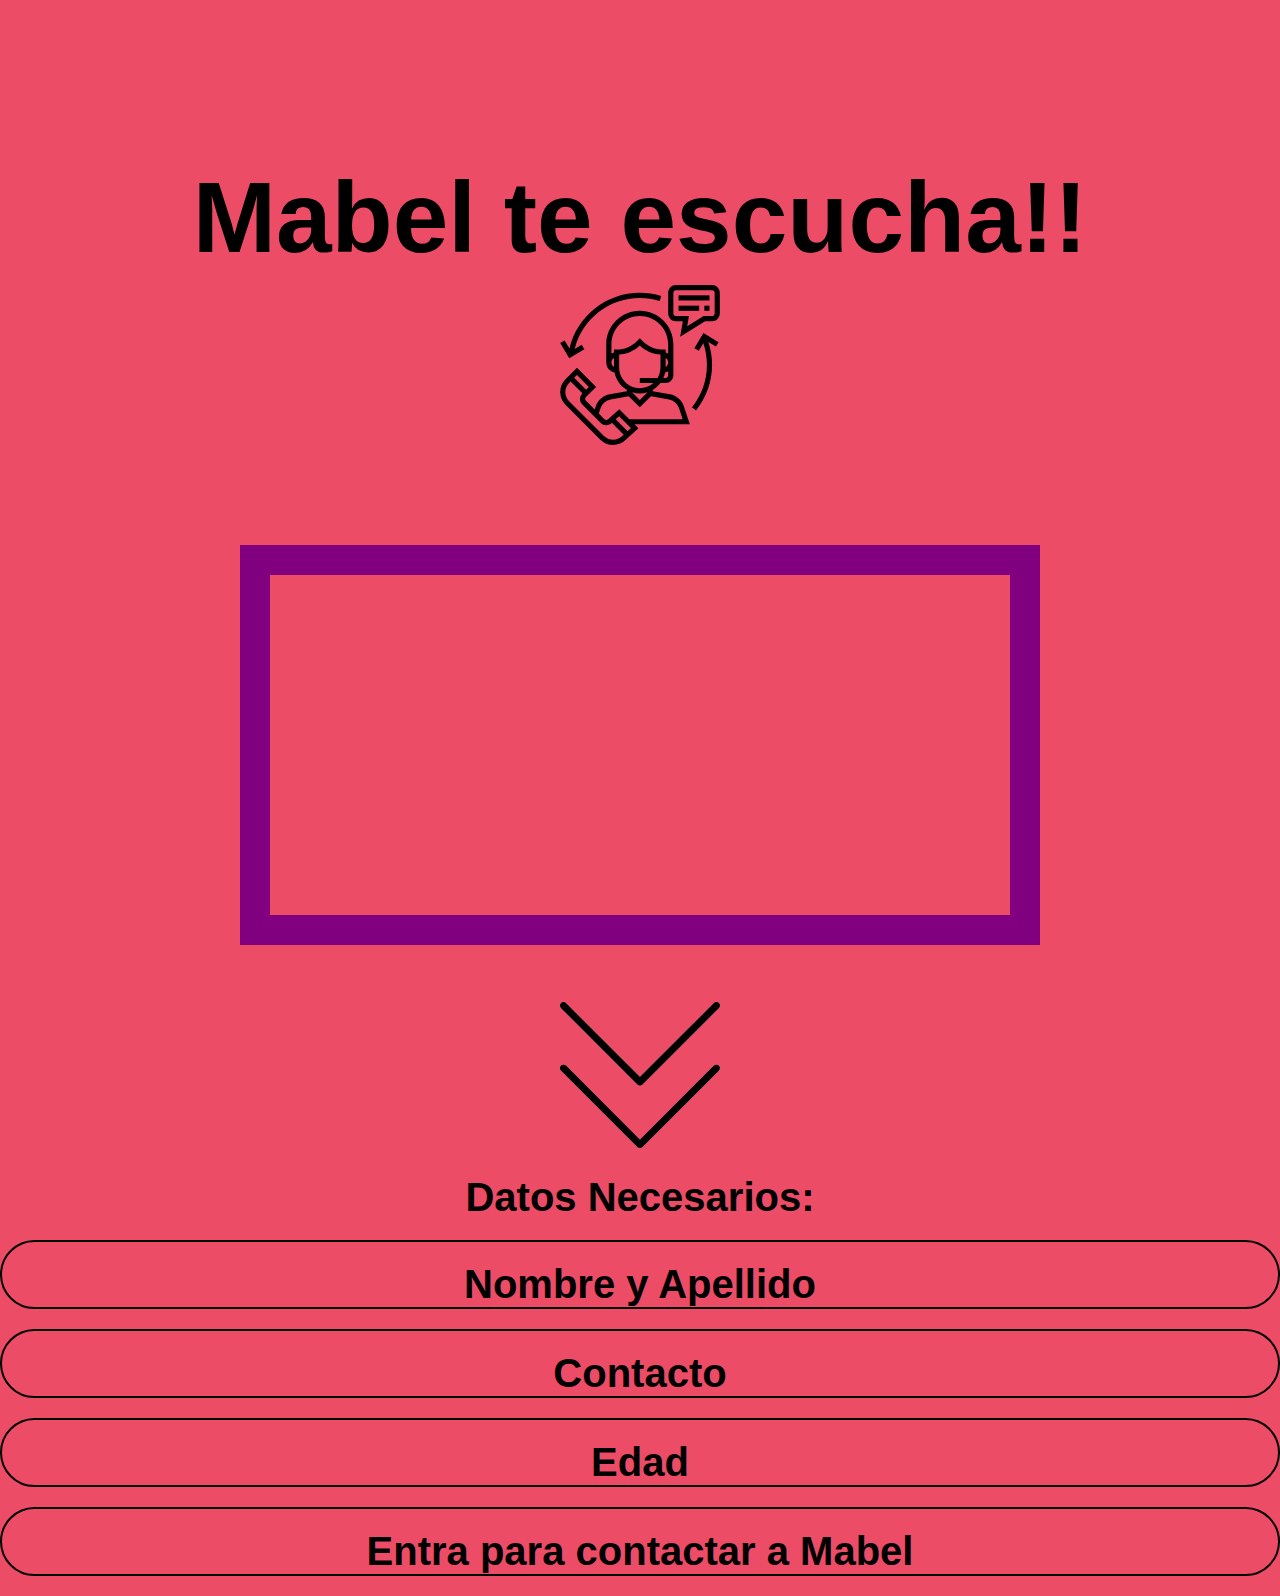
<file: mte.html>
<!DOCTYPE html>
<html lang="en">

<head>
    <meta charset="UTF-8">
    <meta name="viewport" content="width=device-width, initial-scale=1.0">
    <title>Municipalidad</title>
    <link rel="stylesheet" href="estiloos.css">
</head>

<body class="ma">
    <h1 class="m"> Mabel te escucha!!</h1>
    <img class="mim" src="mab.svg" alt="">

    <iframe class="v" width="800" height="400" src="https://www.youtube.com/embed/b_CsTwRW7yY" frameborder="0"
        allow="accelerometer; autoplay; encrypted-media; gyroscope; picture-in-picture" allowfullscreen></iframe>

    <img class="mom" src="flecha.svg" alt="">
    <h4 class="dn">Datos Necesarios:</h4>
        <h4>Nombre y Apellido</h4>
        <h4>Contacto</h4>
        <h4>Edad</h4>
    <a href="registro.html">
        <a href="mailto:quilinomunicipalidad.sug@gmail.com?subject=Seccion Mabel te escucha&body=Vengo de la seccion Mabel te escucha y este es mi aporte:"><h4>Entra para contactar a Mabel</h4></a>
        
        
    </a>

</body>

</html>
</file>
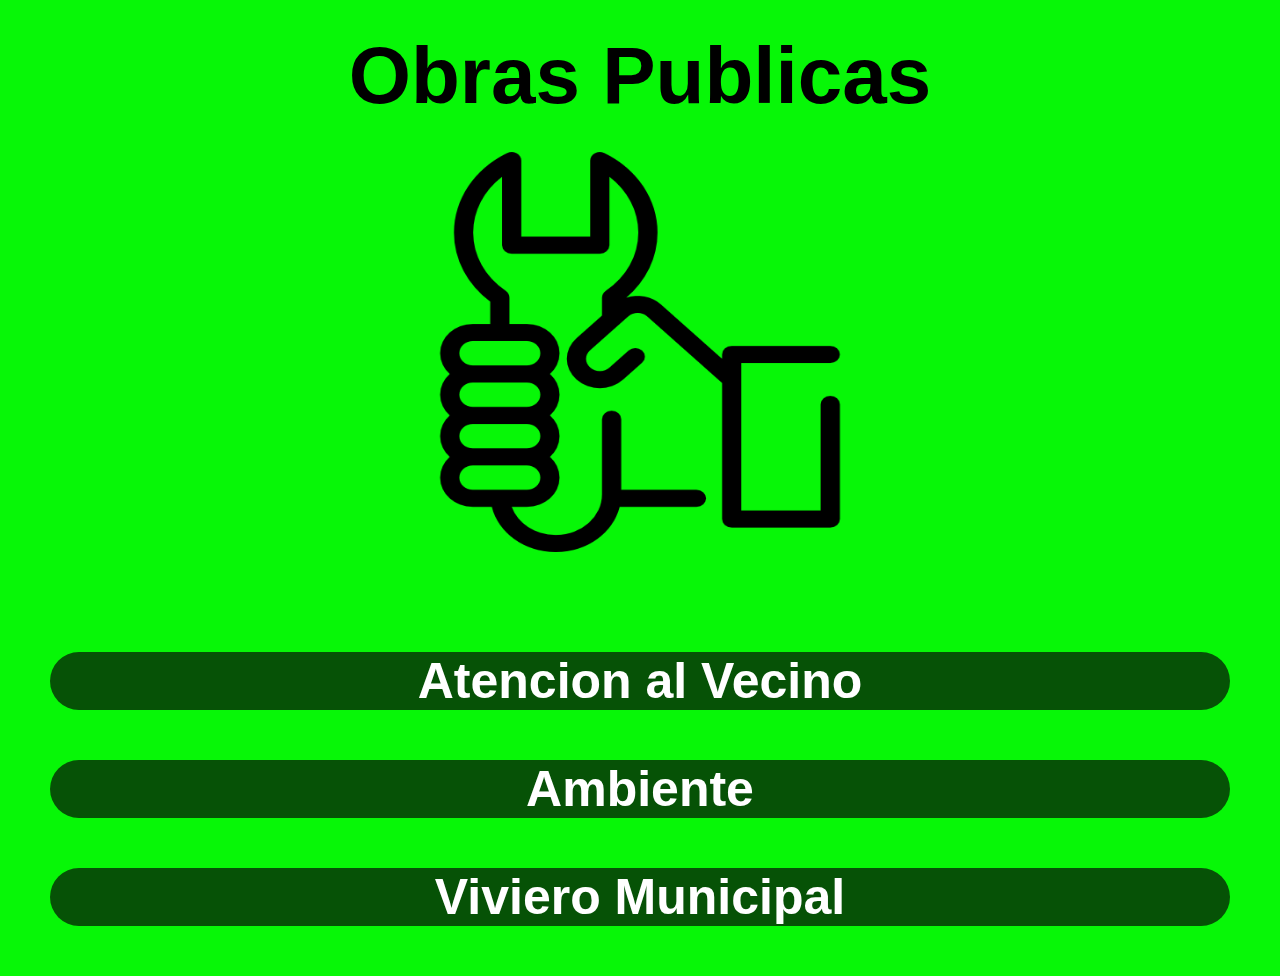
<file: op.html>
<html lang="en">
<head>
    <meta charset="UTF-8">
    <meta name="viewport" content="width=device-width, initial-scale=1.0">
    <title>Muni</title>
    <link rel="stylesheet" href="estiloos.css">
</head>
<body class="op">
    <h1>Obras Publicas</h1>
    <img src="op.png" alt="">
    <a href="serv.html"><h2>Atencion al Vecino</h2></a>
    <a href="amb.html"><h2>Ambiente</h2></a>
    <a href="vive.html"><h2>Viviero Municipal</h2></a>
</body>
</html>
</file>
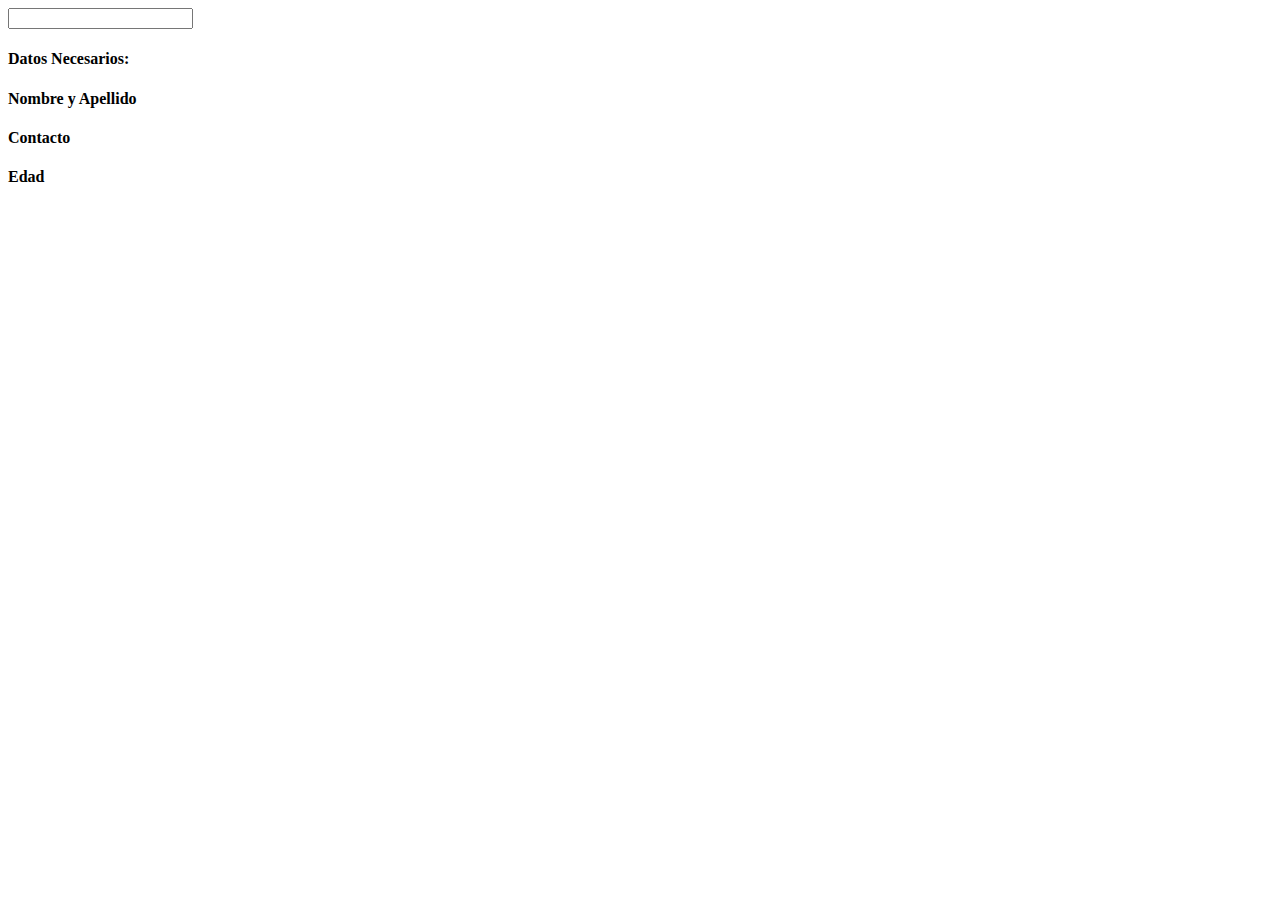
<file: registro.html>
<html lang="en">
<head>
    <meta charset="UTF-8">
    <meta name="viewport" content="width=, initial-scale=1.0">
    <title>Document</title>
</head>
<body>
  <input type="hola">
  <h4>Datos Necesarios:</h4>
        <h4>Nombre y Apellido</h4>
        <h4>Contacto</h4>
        <h4>Edad</h4>

</body>
</html>
</file>
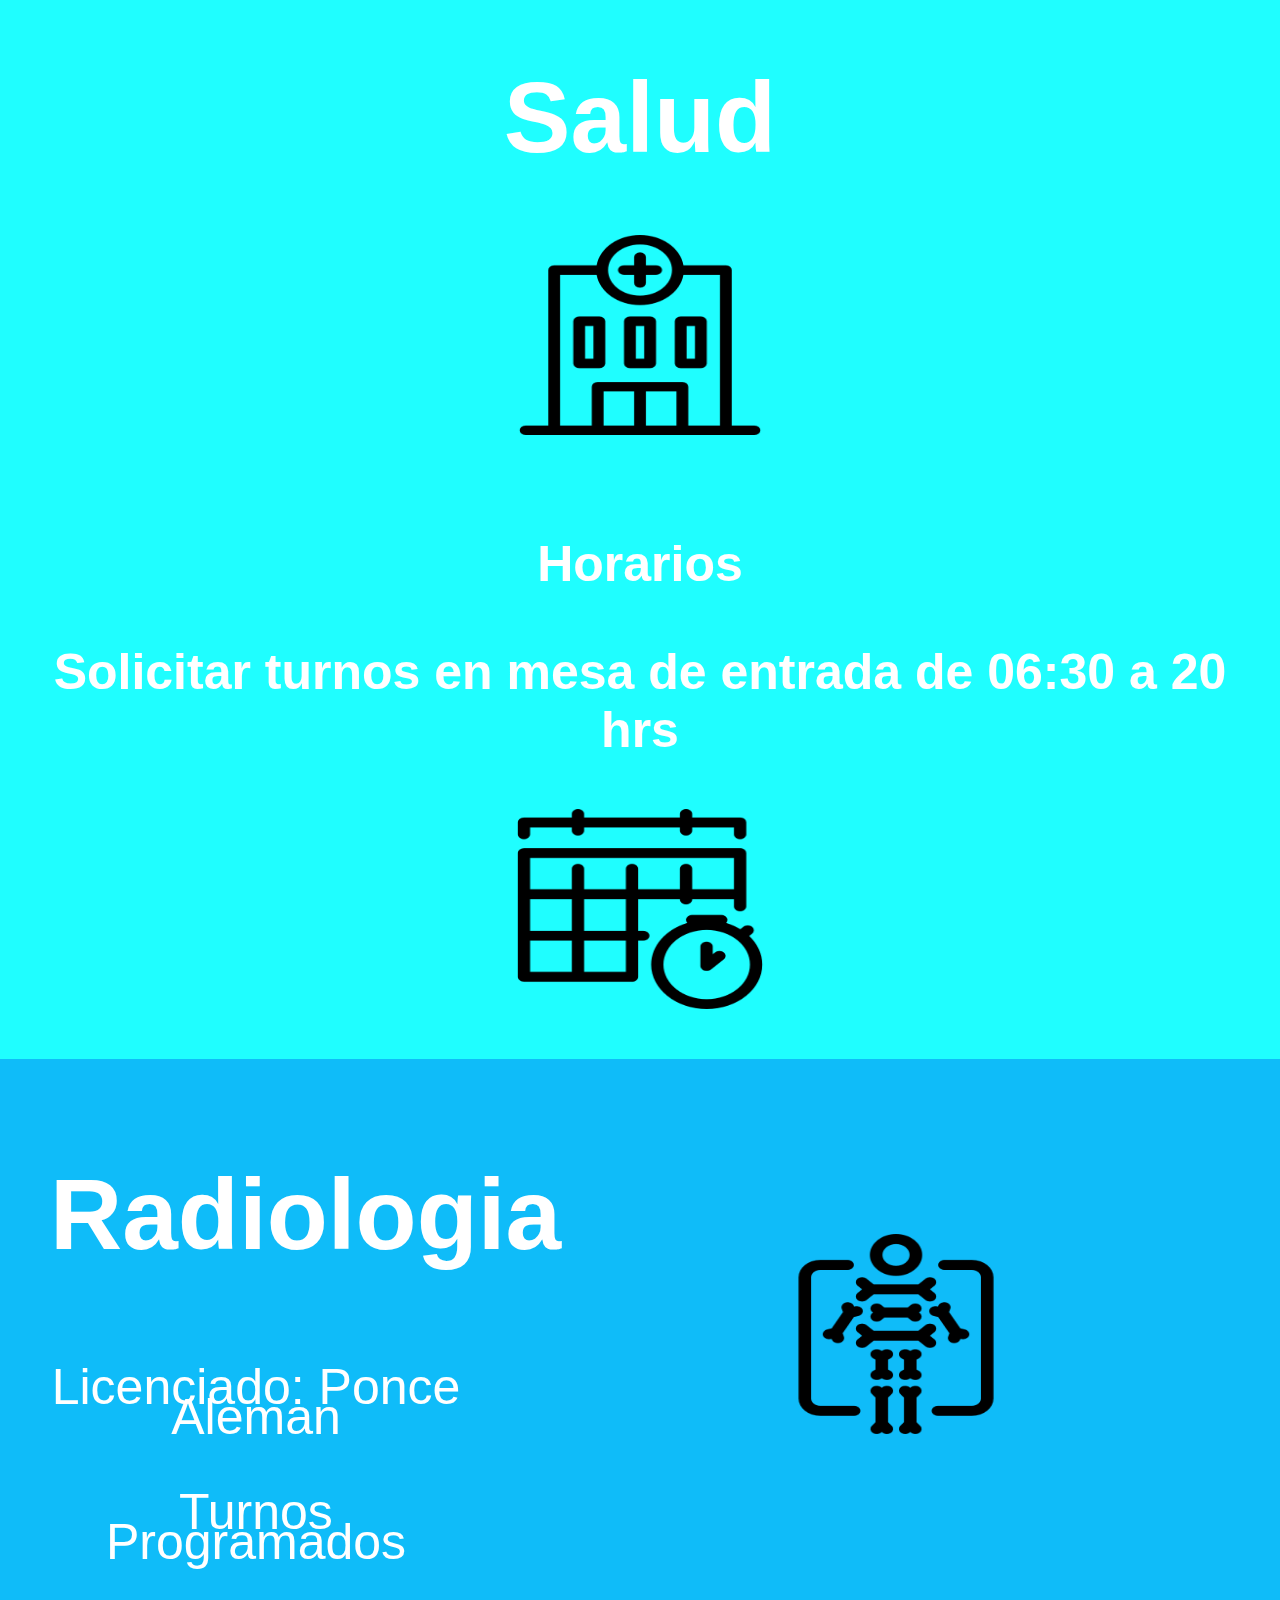
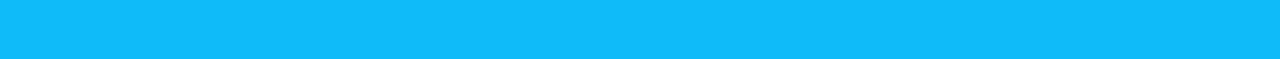
<file: salud.html>
<html lang="en">

<head>
    <meta charset="UTF-8">
    <meta name="viewport" content="width=device-width, initial-scale=1.0">
    <title>Municipalidad</title>
    <link rel="stylesheet" href="estiloos.css">
</head>

<body class="salud">

    <h1 class="sal">Salud</h1>
    <img src="logo salud.png" alt="">
    <h2 class="sal">Horarios</h2>
    <h2>Solicitar turnos en mesa de entrada de 06:30 a 20 hrs</h2>
    <img src="horarios.png" alt="">


    <!--slider-->
    <div class="contenedor-salud">
        <div class="slider-contenedor">
            <section style="background: #0fbcf9;" class="contenido-slider">
                <div>
                    <h1>Radiologia</h1>
                    <h2>Licenciado: Ponce Aleman</h2>
                    <h2>Turnos Programados</h2>
                    
                </div>
                <img src="radio.png" alt="">

            </section>
            <section style="background: #0fbcf9;" class="contenido-slider">
                <div>
                    <h1>Pediatria</h1>
                    <h2>Dra. Paredes Victoria</h2>
                    <h2>Lunes/Martes/Miercoles</h2>
                    
                
                </div>
                <img src="bebe.png" alt="">

            </section>
            <section style="background: #0fbcf9;" class="contenido-slider">
                <div>
                    <h1>Odontologia</h1>
                    <h2>Dra. Romero Yanina</h2>
                    <h2>Turnos Programados</h2>
                    
                    
                </div>
                <img src="odonto.png" alt="">

            </section>
           

                <section style="background: #0fbcf9;" class="contenido-slider">
                    <div>
                        <h1>Medicina Gral</h1>
                        <h2>Dr. Poli Pablo</h2>
                        <h2>Sabados</h2>
                      
                    </div>
                    <img src="medigral.png" alt="">

                </section>

                <section style="background: #0fbcf9;" class="contenido-slider">
                    <div>
                        <h1>Ecografia</h1>
                        <h2>Dr. Theaux Cesar</h2>
                        <h2>Luness</h2>
                    
                        
                    </div>
                    <img src="eco.png" alt="">

                </section>

                <section style="background: #0fbcf9;" class="contenido-slider">
                    <div>
                        <h1>Ginecologia</h1>
                        <h2>Dr. Calvillo Gomez Carlos</h2>
                        <h2>Jueves</h2>
                    
                        
                    </div>
                    <img src="gineco.png" alt="">

                </section>

                <section style="background: #0fbcf9;" class="contenido-slider">
                    <div>
                        <h1>Radiologia</h1>
                        <h2>Licenciado: Ponce Aleman.</h2>
                       
                    </div>
                    <img src="radio.png" alt="">

                </section>
        </div>
    </div>
    <script src="Main.js"></script>

    <!--fin del slider-->
</body>

</html>
</file>
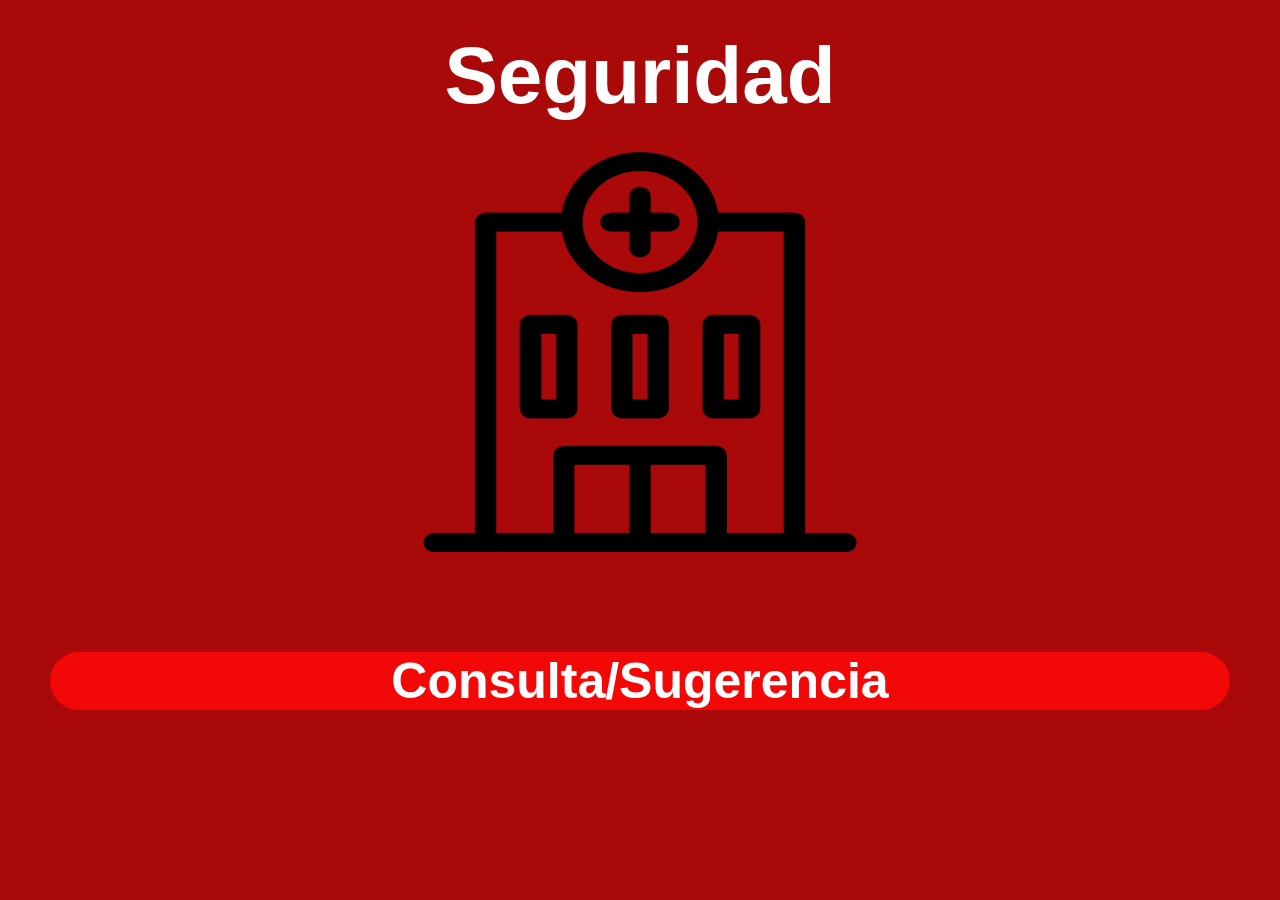
<file: seguridad.html>
<html lang="en">
<head>
    <meta charset="UTF-8">
    <meta name="viewport" content="width=device-width, initial-scale=1.0">
    <title>Municipalidad</title>
    <link rel="stylesheet" href="estiloos.css">
</head>
<body class="seg">
    
    <h1 class="sal">Seguridad</h1>
    <img src="logo salud.png" alt="">
    <h2 class="sal">Consulta/Sugerencia</h2>


</body>
</html>
</file>
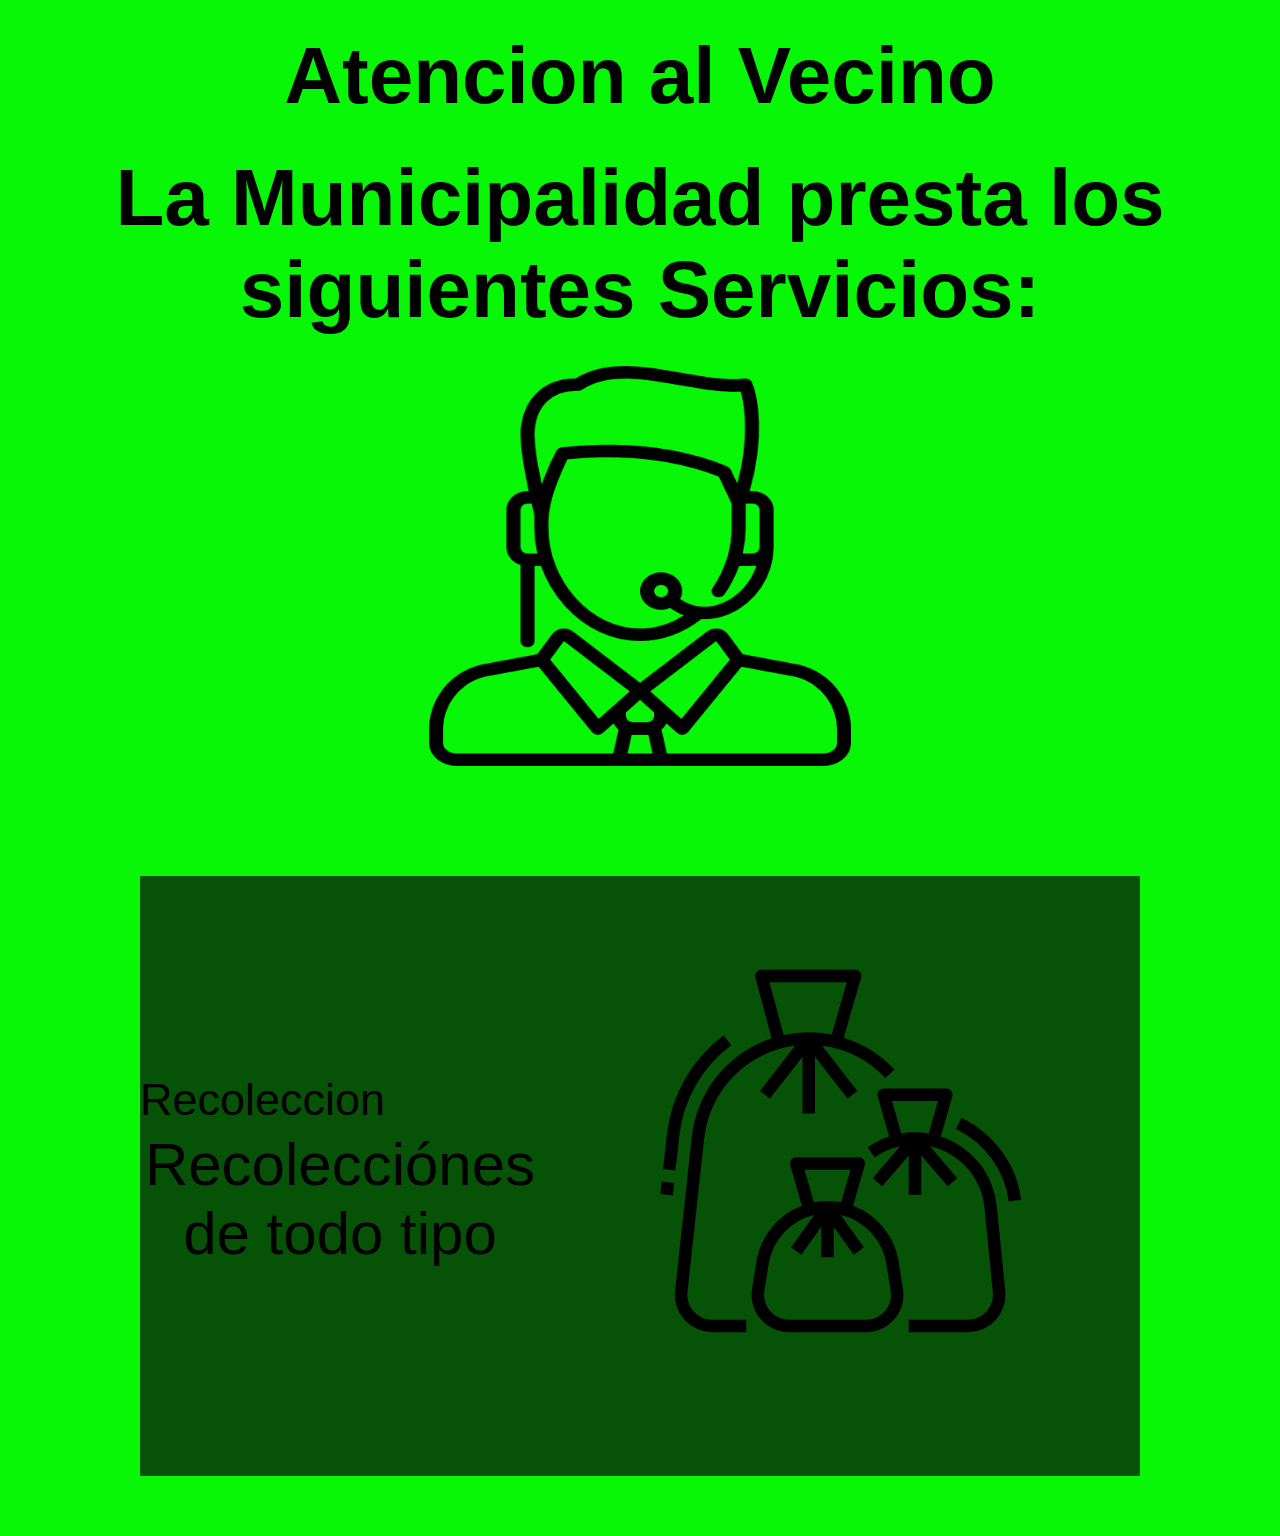
<file: serv.html>
<html lang="en">

<head>
    <meta charset="UTF-8">
    <meta name="viewport" content="width=device-width, initial-scale=1.0">
    <title>Municipalidad</title>
    <link rel="stylesheet" href="estiloos.css">
</head>

<body class="serv">
    <h1>Atencion al Vecino</h1>
    <h1>La Municipalidad presta los siguientes Servicios:</h1>
    <img src="aac.png" alt="">
    <!--slider-->
    <div class="contenedor">
        <div class="slider-contenedor">
            <section style="background: #065206;" class="contenido-slider">
                <div>
                    <h2>Recoleccion</h2 >
                    <p>Recolecciónes de todo tipo</p>

                </div>
                <img src="basura.svg" alt="">

            </section>
            <section style="background: #065206;" class="contenido-slider">
                <div>
                    <h2 style="color: black;">Limpieza</h2>
                    <p style="color: black;">Riego diario de calles

                        Limpieza del cordón cuneta diariamente</p>

                </div>
                <img src="limpi.svg" alt="">

            </section>
            <section style="background: #065206;" class="contenido-slider">
                <div>
                    <h2>Areglos</h2>
                    <p>Alumbrado público en todas las calles
                        Mantenimiento de espacios verdes
                    </p>

                </div>
                <img src="areglos.svg" alt="">

            </section>
            <section style="background: #065206;"class="contenido-slider">
                <div>
                    <h2>Recoleccion</h2>
                    <p>Recolecciónes de todo tipo.

                        
                    </p>

                </div>
                <img src="basura.svg" alt="">

            </section>
        </div>
    </div>
    <script src="main2.js"></script>

    <!--fin del slider-->
</body>

</html>
</file>
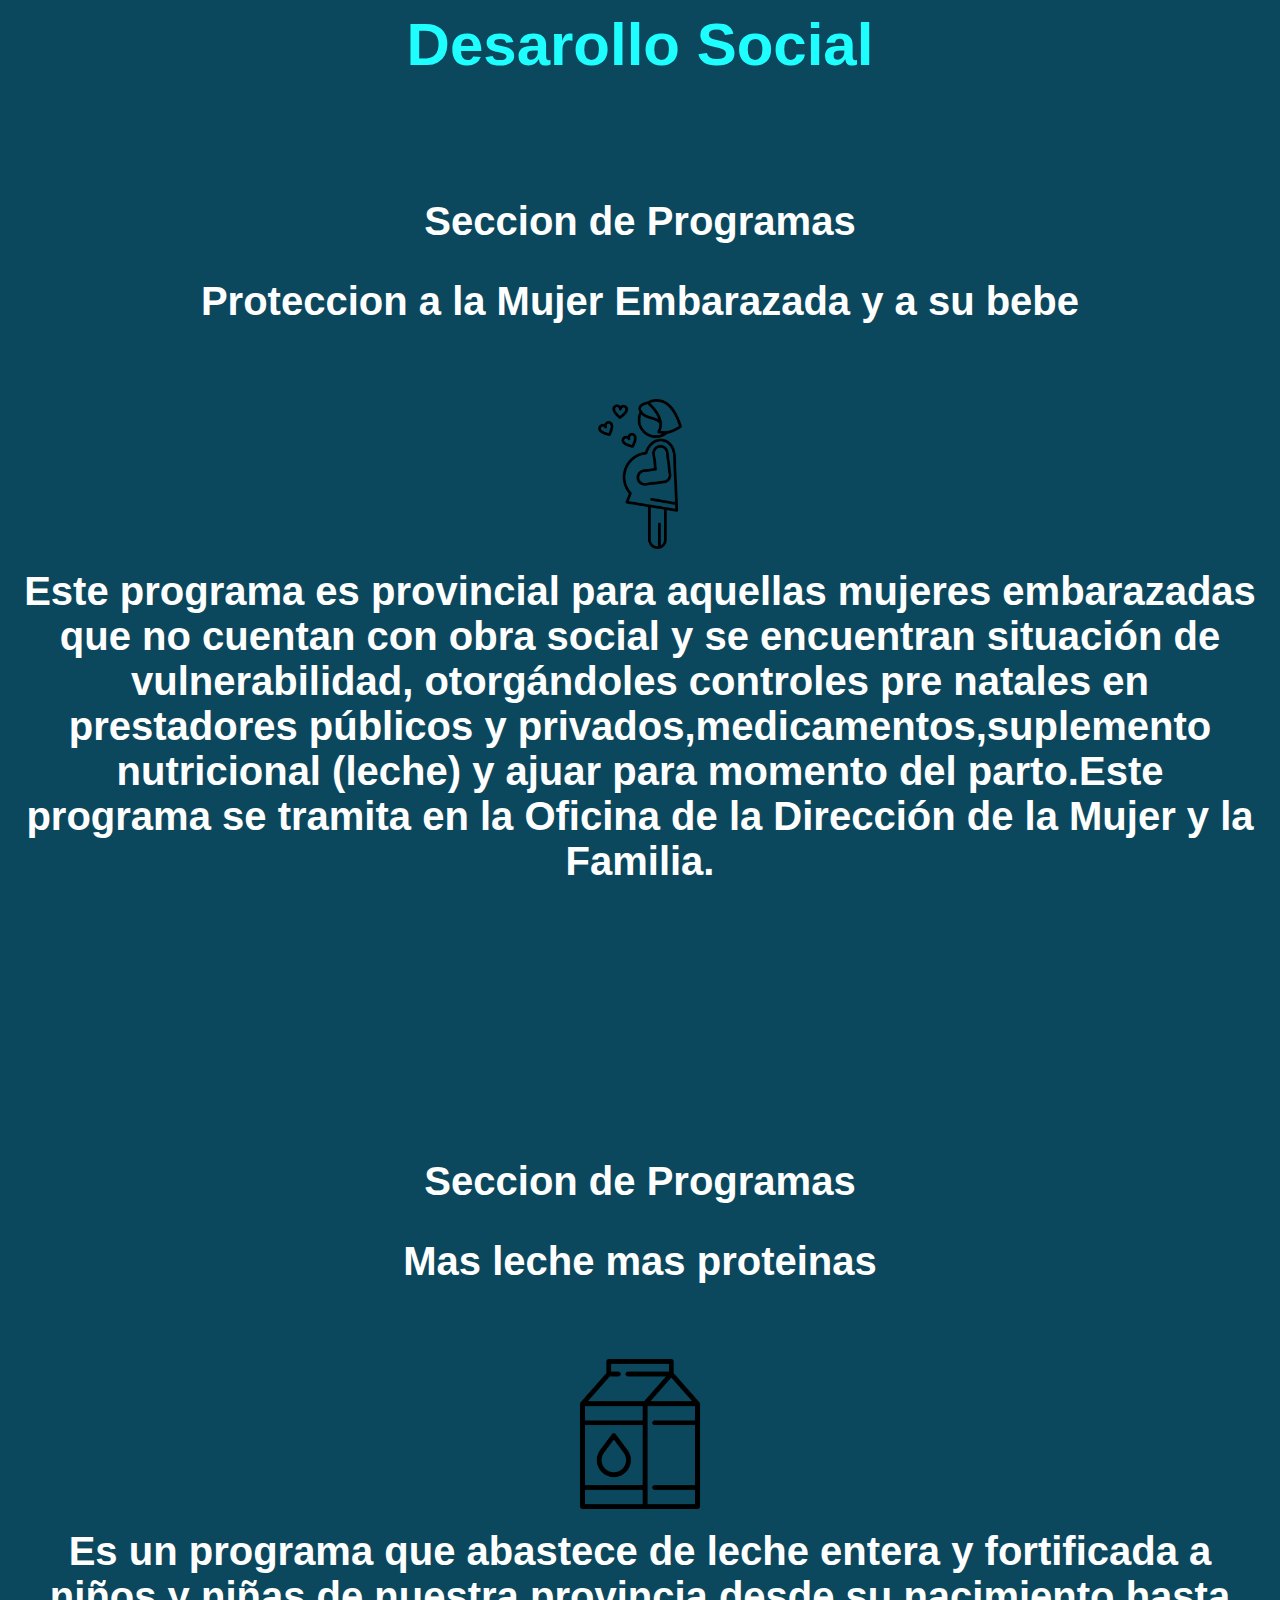
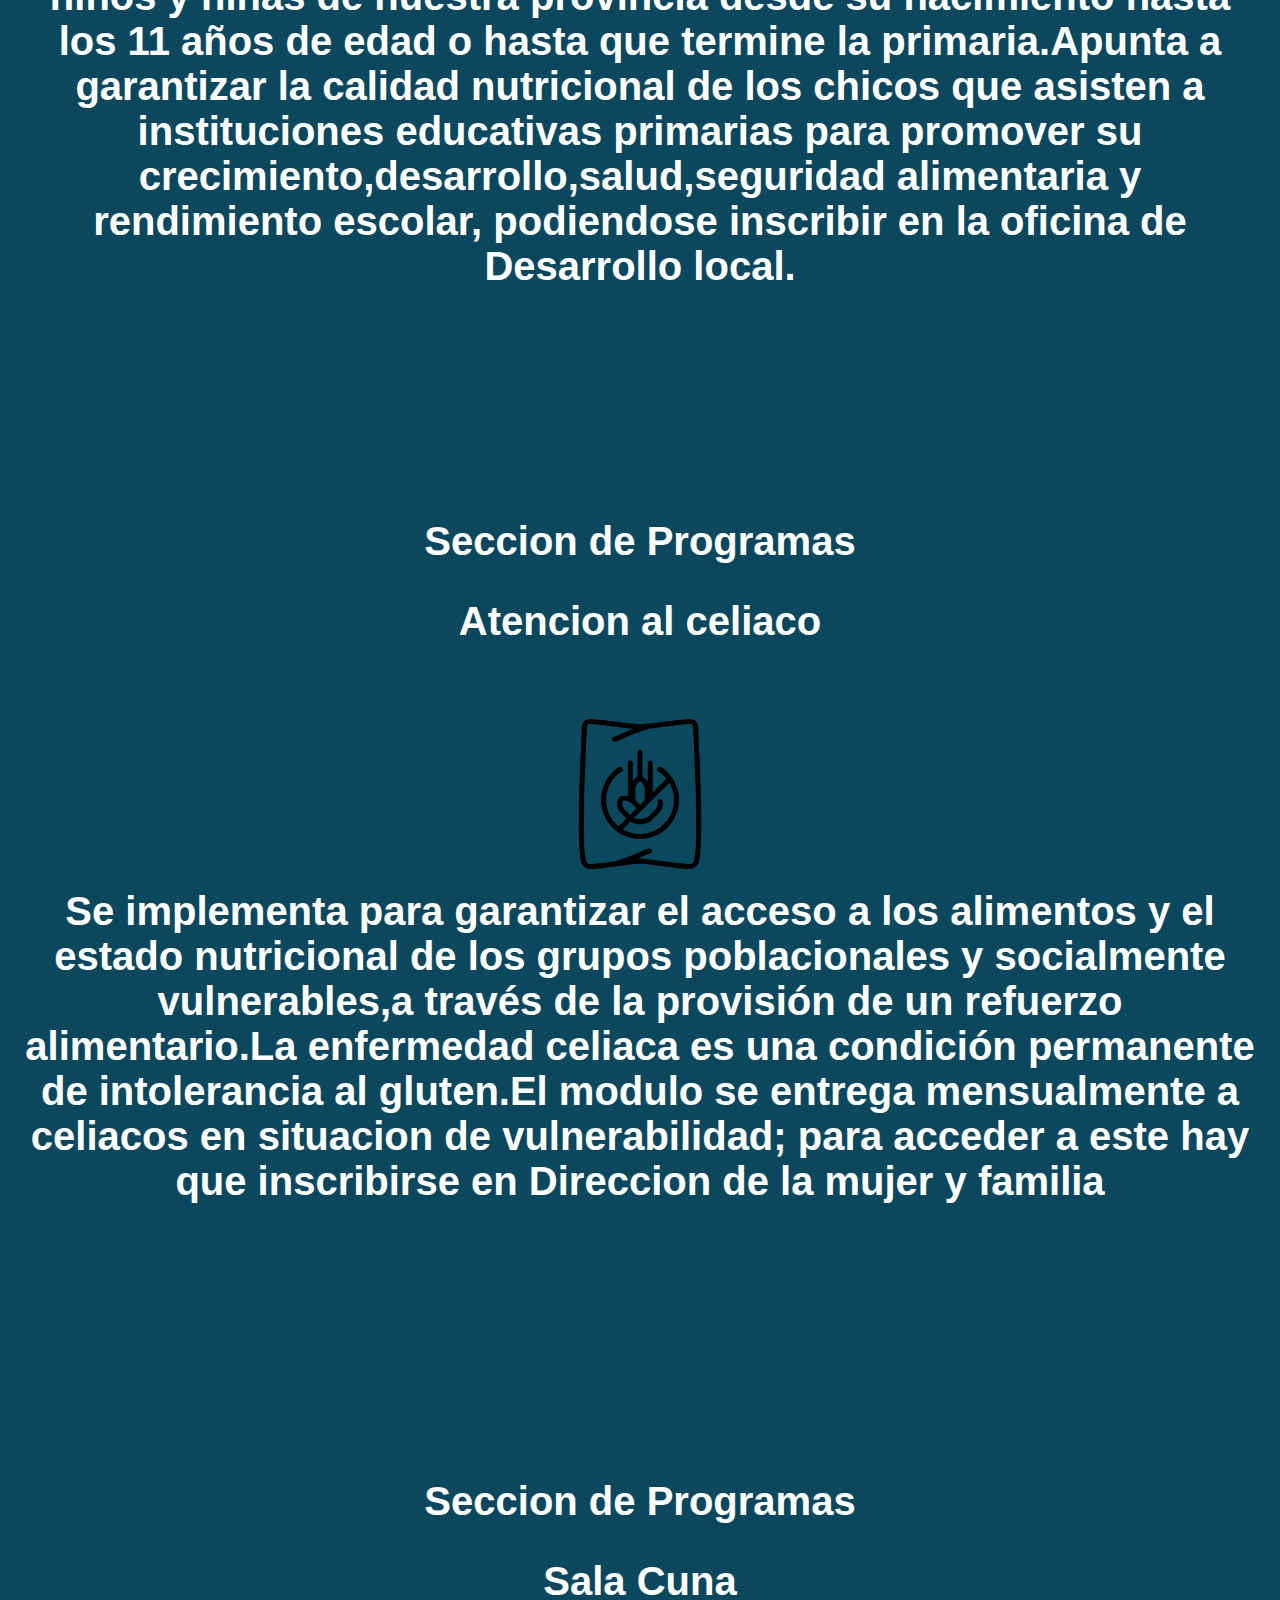
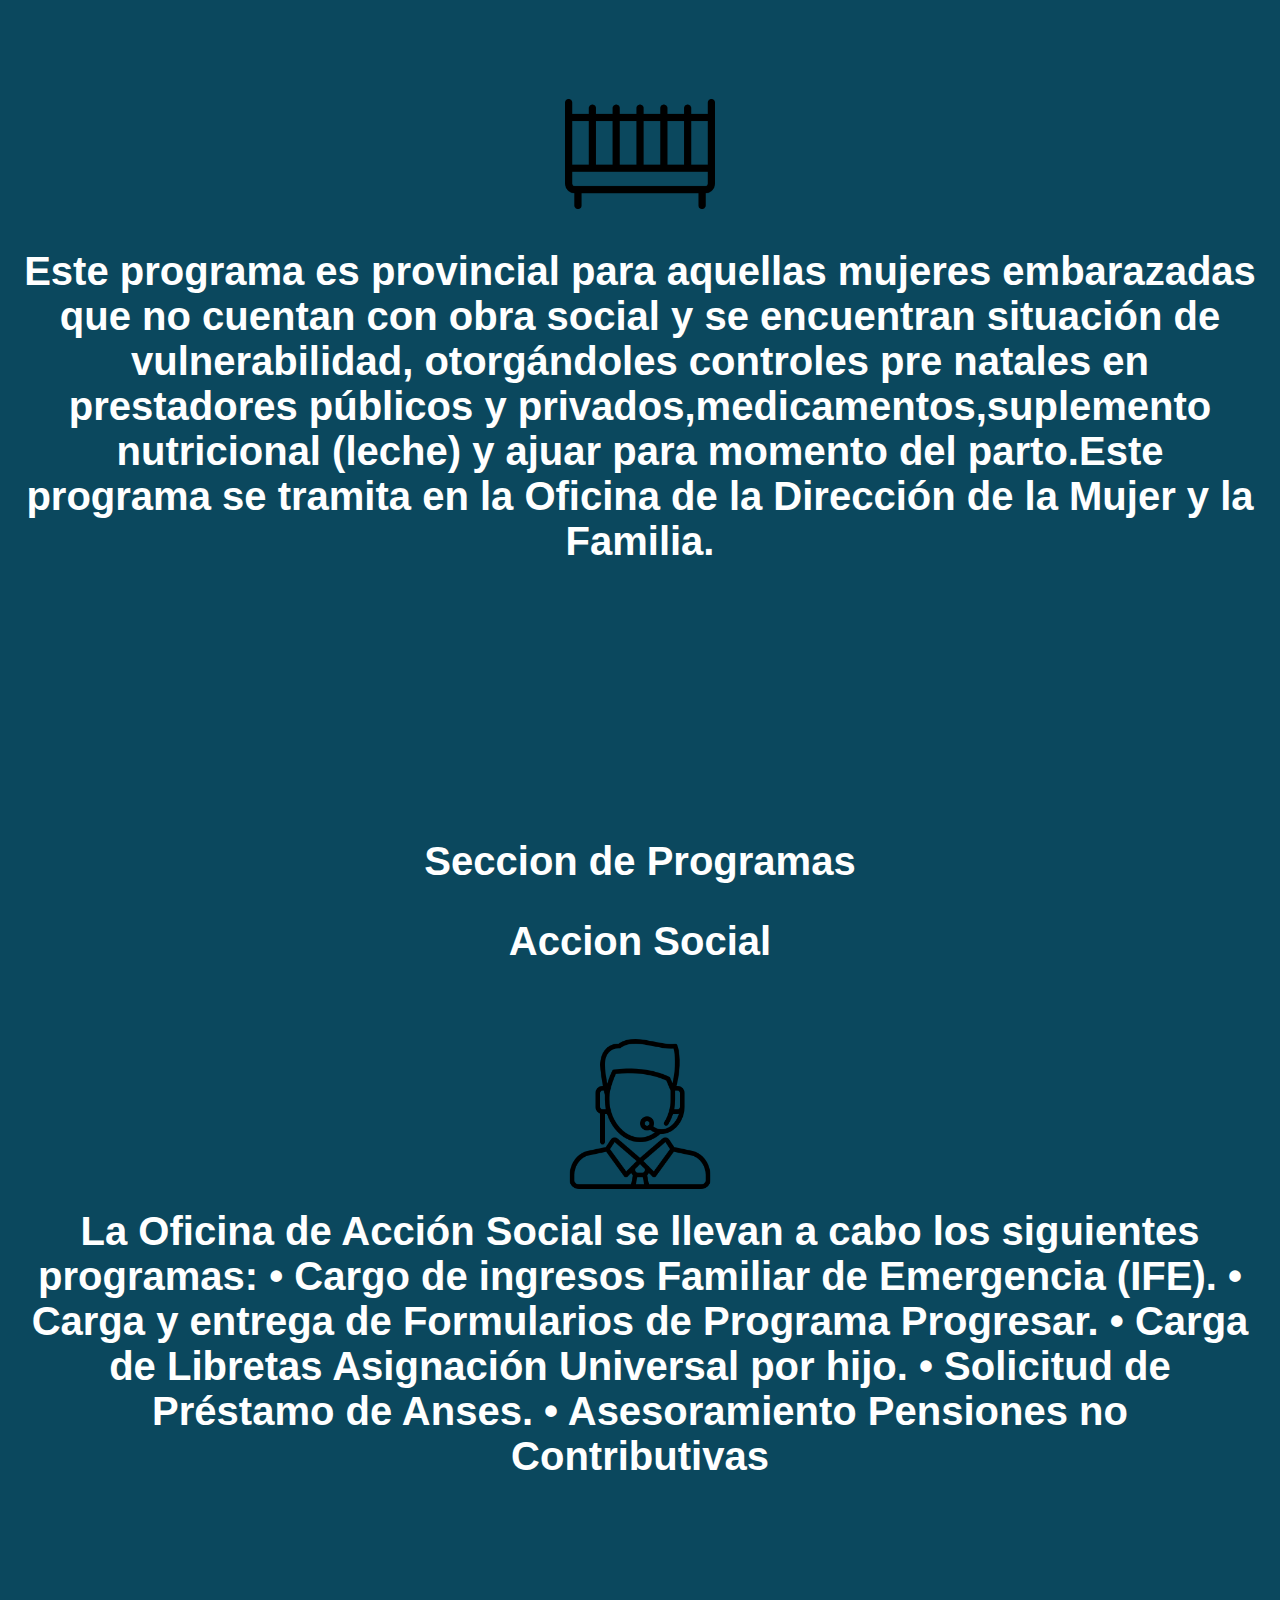
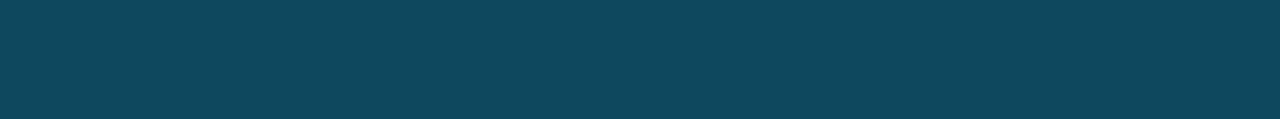
<file: social.html>
<html lang="en">

<head>
  <meta charset="UTF-8">
  <meta name="viewport" content="width=device-width, initial-scale=1.0">
  <title>Document</title>
  <link rel="stylesheet" href="estiloos.css">
</head>

<body class="soc">
  <h1>Desarollo Social</h1>
  <div class="ds">
  <h2>Seccion de Programas</h2>
  <h2>Proteccion a la Mujer Embarazada y a su bebe</h2>
  <img class="ds" src="embarazada.png" alt="">
  <h2>Este programa es provincial para aquellas mujeres embarazadas que no cuentan con obra social y se
    encuentran situación de vulnerabilidad, otorgándoles controles pre natales en prestadores públicos y
    privados,medicamentos,suplemento nutricional (leche) y ajuar para momento del parto.Este programa se tramita en la
    Oficina de la Dirección de la Mujer y la Familia. </h2>
    </div>
  <div class="ds">
  <h2>Seccion de Programas</h2>
  <h2>Mas leche mas proteinas</h2>
  <img class="ds" src="caja dd l.png" alt="">
  <h2>Es un programa que abastece de leche entera y fortificada a niños y niñas de nuestra provincia desde su nacimiento hasta los 11 años de edad o hasta que termine la primaria.Apunta a garantizar la calidad nutricional de los chicos que asisten a instituciones educativas primarias para promover su crecimiento,desarrollo,salud,seguridad alimentaria y rendimiento escolar, podiendose inscribir en la oficina de Desarrollo local. </h2>
    </div>
  <div class="ds">
  <h2>Seccion de Programas</h2>
  <h2>Atencion al celiaco</h2>
  <img class="ds" src="celiaco.png" alt="">
  <h2>Se implementa para garantizar el acceso a los alimentos y el estado nutricional de los grupos poblacionales y socialmente vulnerables,a través de la provisión de un refuerzo alimentario.La enfermedad celiaca es una condición permanente de intolerancia al gluten.El modulo se entrega mensualmente a celiacos en situacion de vulnerabilidad; para acceder a este hay que inscribirse en Direccion de la mujer y familia </h2>
    </div>
  <div class="ds">
  <h2>Seccion de Programas</h2>
  <h2>Sala Cuna</h2>
  <img class="ds" src="cuna.png" alt="">
  <h2>Este programa es provincial para aquellas mujeres embarazadas que no cuentan con obra social y se
    encuentran situación de vulnerabilidad, otorgándoles controles pre natales en prestadores públicos y
    privados,medicamentos,suplemento nutricional (leche) y ajuar para momento del parto.Este programa se tramita en la
    Oficina de la Dirección de la Mujer y la Familia. </h2>
    </div>
  <div class="ds">
  <h2>Seccion de Programas</h2>
  <h2>Accion Social</h2>
  <img class="ds" src="aac.png" alt="">
  <h2>La Oficina de Acción Social se llevan a cabo los siguientes programas:
    •	Cargo de ingresos Familiar de Emergencia (IFE).
    •	Carga y entrega de Formularios de Programa Progresar.
    •	Carga de Libretas Asignación Universal  por hijo.
    •	Solicitud de Préstamo de Anses.
    •	Asesoramiento Pensiones no Contributivas
     </h2>
    </div>
</body>

</html>
</file>
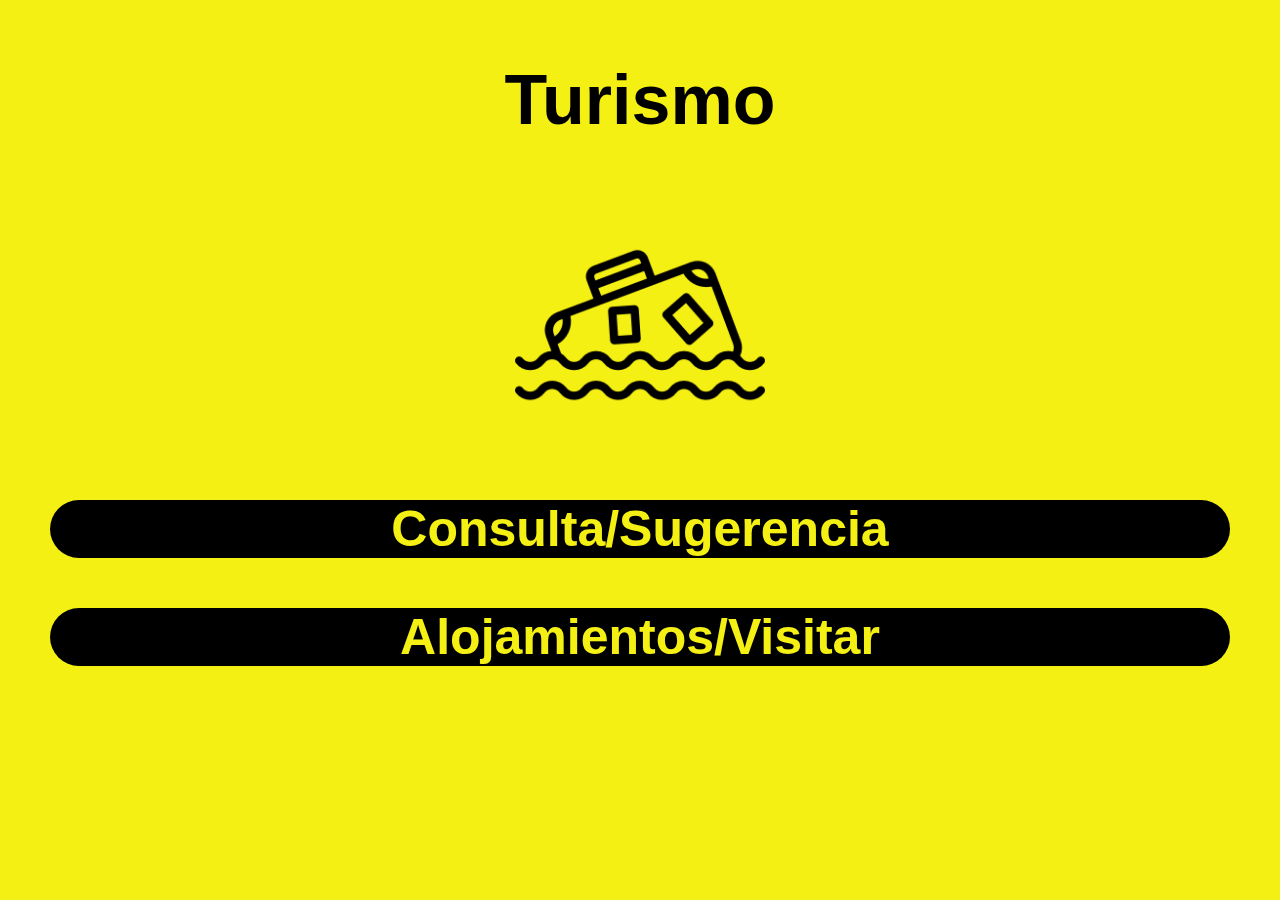
<file: turis.html>
<html lang="en">
<head>
    <meta charset="UTF-8">
    <meta name="viewport" content="width=device-width, initial-scale=1.0">
    <title>Municipalidad</title>
    <link rel="stylesheet" href="estiloos.css">
</head>
<body class="cye">
    <h1>Turismo</h1>
    <img src="turismo.png" alt="">
    <div class="cye"><h2>Consulta/Sugerencia</h2></div>
    <a href="aloj.html"><div class="cye"><h2>Alojamientos/Visitar</h2></div></a>

    
</body>
</html>
</file>
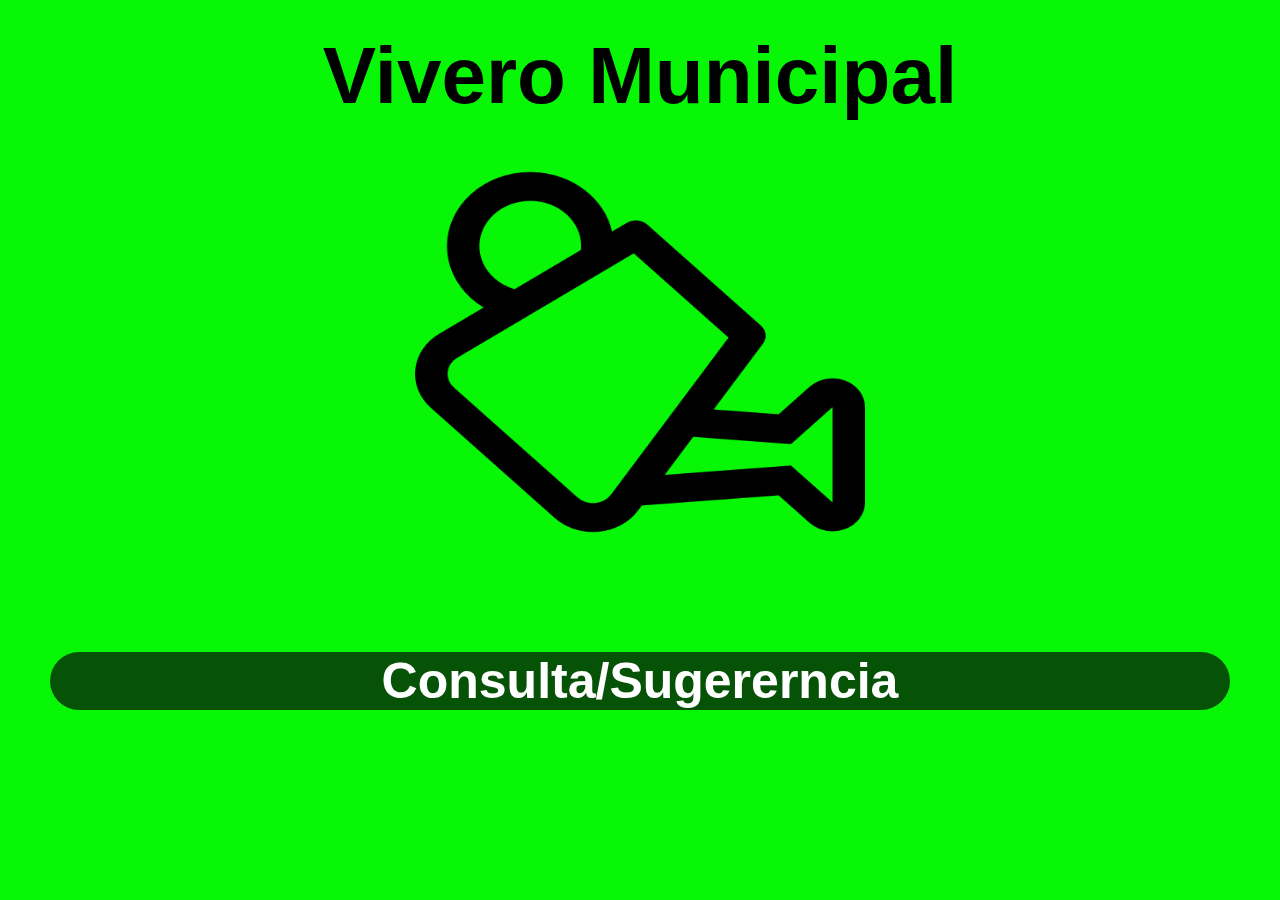
<file: vive.html>
<html lang="en">
<head>
    <meta charset="UTF-8">
    <meta name="viewport" content="width=device-width, initial-scale=1.0">
    <title>Muni</title>
    <link rel="stylesheet" href="estiloos.css">
    <link rel="stylesheet" href="estiloos.css">
</head>
<body class="amb">
    <h1>Vivero Municipal</h1>
    <img src="vivier.png" alt="">
    <h2>Consulta/Sugererncia</h2>
   
</body>
</html>
</file>
<file: estiloos.css>
* {
    margin: 0;
    padding: 0;
    box-sizing: border-box;
    background: none;
}

body {
    font-family: 'Arial';
    background: white;
    align-items: center;
    flex-direction:column;
}


.redes {
    width:70px;
    height:70px;
    display:inline-block;
    margin-left: auto;
    margin-right: auto;
    align-items: center;
    flex-direction: row;
    margin-bottom: 50px;
    margin-left: 30px;
    
}


.contenedor {
    padding: 60px 0;
    width: 90%;
    max-width: 1000px;
    margin: auto;
    overflow: hidden;
    border-radius: 50px;
    text-align: center;
}


.titulo {
    color: #642a73;
    font-size: 30px;
    text-align: center;
    margin-bottom: 60px;

}

/*clase para los textos en el portafolio de secretarias*/
a:link,
a:visited,
a:active {
    text-decoration: none;
}

/*etiqueta para que a los links no se les vea el interlineado*/

/* Header */

header {
    width: 100%;
    height: 600px;
    background: #FDC830;
    /* fallback for old browsers */
    background: -webkit-linear-gradient(to right, #F37335, #FDC830);
    /* Chrome 10-25, Safari 5.1-6 */
    background: linear-gradient(to right, #F37335, #FDC830);
    /* W3C, IE 10+/ Edge, Firefox 16+, Chrome 26+, Opera 12+, Safari 7+ */

    background-size: cover;
    background-attachment: fixed;
    position: relative;
}

nav {
    text-align: right;
    padding: 30px 50px 0 0;
}

nav>a {
    color: white;
    font-size: 30px;
    font-weight: 500;
    text-decoration: none;
    margin-right: 10px;
    font-family: sans-serif;
}

nav>a:hover {
    text-decoration: underline;
}

header .textos-header {
    display: flex;
    height: 430px;
    width: 100%;
    align-items: center;
    justify-content: center;
    flex-direction: column;
    text-align: center;
}

.textos-header h1 {
    font-size: 50px;
    color: white;
    font-family: sans-serif;
}

.textos-header h2 {
    font-size: 30px;
    font-weight: 300;
    color: #fff;
}

.wave {
    position: absolute;
    bottom: 0;
    width: 100%;
}

/* About us */

main .sobre-nosotros {
    padding: 30px 0 60px 0;
}

.contenedor-sobre-nosotros {
    display: flex;
    justify-content: space-evenly;
}

.imagen-about-us {
    width: 48%;
}

.sobre-nosotros .contenido-textos {
    width: 48%;
}

.contenido-textos h3 {
    margin-bottom: 15px;
}

.contenido-textos h3 span {
    background: white;
    color: #fff;
    border-radius: 50%;
    display: inline-block;
    text-align: center;
    width: 30px;
    height: 30px;
    padding: 2px;
    box-shadow: 0 0 6px 0 rgba(0, 0, 0, .5);
    margin-right: 5px;
}

.contenido-textos p {
    padding: 0px 0px 30px 15px;
    font-weight: 300;
    text-align: justify;
}

/* Galeria */


.portafolio {
    background: #f2f2f2;
}

.galeria-port {
    display: flex;
    justify-content: space-evenly;
    flex-wrap: wrap;
}

.imagen-port {
    width: 24%;
    margin-bottom: 15px;
    overflow: hidden;
    position: relative;
    cursor: pointer;
    box-shadow: 0 0 6px 0 rgba(0, 0, 0, .5);

}

.imagen-port>img {
    width: 100%;
    height: 100%;
    object-fit: cover;
    display: block;
}

.hover-galeria {
    position: absolute;
    width: 100%;
    height: 100%;
    top: 0;
    transform: scale(0);
    background: rgba(132, 130, 6, 0.7);
    transition: transform .5s;
    display: flex;
    justify-content: center;
    align-items: center;
    flex-direction: column;
}

.hover-galeria img {
    width: 50px;
}

.hover-galeria p {
    color: #fff;
}

.imagen-port:hover .hover-galeria {
    transform: scale(1);
}

/* Clients */

.cards {
    display: flex;
    justify-content: space-evenly;
}

.cards .card {
    background: none;
    display: flex;
    width: 46%;
    height: 200px;
    align-items: center;
    justify-content: space-evenly;
    border-radius: 5px;
    box-shadow: 0 0 6px 0 rgba(0, 0, 0, 0.6);
}

.cards .card img {
    width: 100px;
    height: 100px;
    object-fit: cover;
    border: 3px solid #fff;
    border-radius: 50%;
    display: block;
}

.cards .card>.contenido-texto-card {
    width: 60%;
    color: #fff;
}

.cards .card>.contenido-texto-card p {
    font-weight: 300;
    padding-top: 5px;
}

/*  Our team */

.about-services {
    background: #f2f2f2;
    padding-bottom: 30px;
}


.servicio-cont {
    display: flex;
    justify-content: space-between;
    align-items: center;
}

.servicio-ind {
    width: 28%;
    text-align: center;
}

.servicio-ind img {
    width: 90%;
}

.servicio-ind h3 {
    margin: 10px 0;
}

.servicio-ind p {
    font-weight: 300;
    text-align: justify;
}

/* footer */

footer {
    background: #FDC830;
    /* fallback for old browsers */
    background: -webkit-linear-gradient(to right, #F37335, #FDC830);
    /* Chrome 10-25, Safari 5.1-6 */
    background: linear-gradient(to right, #F37335, #FDC830);
    /* W3C, IE 10+/ Edge, Firefox 16+, Chrome 26+, Opera 12+, Safari 7+ */

    padding: 60px 0 30px 0;
    margin: auto;
    overflow: hidden;
}

.contenedor-footer {
    display: flex;
    width: 90%;
    justify-content: space-evenly;
    margin: auto;
    padding-bottom: 50px;
    border-bottom: 1px solid #ccc;
}

.content-foo {
    text-align: center;
}

.content-foo h4 {
    color: #fff;
    border-bottom: 3px solid #d35400;
    padding-bottom: 5px;
    margin-bottom: 10px;
}

.content-foo p {
    color: #ccc;
}

.titulo-final {
    text-align: center;
    font-size: 24px;
    margin: 20px 0 0 0;
    color: white;
}

@media screen and (max-width:900px) {
    header {
        background-position: center;
    }

    .contenedor-sobre-nosotros {
        flex-direction: column;
        justify-content: center;
        align-items: center;
    }

    .sobre-nosotros .contenido-textos {
        width: 90%;
    }

    .imagen-about-us {
        width: 90%;
    }

    /* Galeria */

    .imagen-port {
        width: 44%;
    }

    /* Clientes */

    .cards {
        flex-direction: column;
        justify-content: center;
        align-items: center;
    }

    .cards .card {
        width: 90%;
    }

    .cards .card:first-child {
        margin-bottom: 30px;
    }

    /* servicios */

    .servicio-cont {
        justify-content: center;
        flex-direction: column;
    }

    .servicio-ind {
        width: 100%;
        text-align: center;
    }

    .servicio-ind:nth-child(1),
    .servicio-ind:nth-child(2) {
        margin-bottom: 60px;
    }

    .servicio-ind img {
        width: 90%;
    }
}

@media screen and (max-width:500px) {
    nav {
        text-align: center;
        padding: 30px 0 0 0;
    }

    nav>a {
        margin-right: 5px;
    }

    .textos-header h1 {
        font-size: 35px;
    }

    .textos-header h2 {
        font-size: 20px;
    }

    /* ABOUT US */

    .imagen-about-us {
        margin-bottom: 60px;
        width: 99%;
    }

    .sobre-nosotros .contenido-textos {
        width: 95%;
    }

    /* Galeria */

    .imagen-port {
        width: 95%;
    }

    /* Clients */

    .cards .card {
        height: 450px;
        display: flex;
        flex-direction: column;
        align-items: center;
    }

    .cards .card img {
        width: 90px;
        height: 90px;
    }

    /* Footer */

    .contenedor-footer {
        flex-direction: column;
        border: none;
    }

    .content-foo {
        margin-bottom: 20px;
        text-align: center;
    }

    .content-foo h4 {
        border: none;
    }

    .content-foo p {
        color: #ccc;
        border-bottom: 1px solid #f2f2f2;
        padding-bottom: 20px;
    }

    .titulo-final {
        font-size: 20px;
    }
}

/*slider*/


main {
    background: #f2f2f2;
}

.contenedor {
    width: 100%;
    overflow: hidden;

}

.slider-contenedor {
    width: 100%;
    display: flex;
}

/*fondo mabel*/
.contenido-slider {
    width: 100%;
    height: 600px;
    display: flex;
    justify-content: space-around;
    align-items: center;
    flex-shrink: 0;
    background: #ED4C67;
    font-size: 30px;



}

/*fondo sin imagen*/
.contenido-slider:nth-child(2) {
    background: gray;
    /* fallback for old browsers */
    background: -webkit-linear-gradient(to right, #4286f4, #373B44);
    /* Chrome 10-25, Safari 5.1-6 */
    background: linear-gradient(to right, #4286f4, #373B44);
    /* W3C, IE 10+/ Edge, Firefox 16+, Chrome 26+, Opera 12+, Safari 7+ */
    color: #fff;
}

/*fondo secretaria*/
.contenido-slider:nth-child(3) {
    background: #2980B9;
    /* fallback for old browsers */
    background: -webkit-linear-gradient(to right, #FFFFFF, #6DD5FA, #2980B9);
    /* Chrome 10-25, Safari 5.1-6 */
    background: linear-gradient(to right, #FFFFFF, #6DD5FA, #2980B9);
    /* W3C, IE 10+/ Edge, Firefox 16+, Chrome 26+, Opera 12+, Safari 7+ */
    ;
}

.contenido-slider>img {
    width: 400px;
}

.contenido-slider>div {
    width: 40%;
}

.contenido-slider h2 {
    font-weight: 300;
    padding-bottom: 15px;
    text-align: justify;
    line-height: 30px;
}


@media screen and (max-width:900px) {
    .contenido-slider>img {
        width: 250px;
    }

    .contenido-slider>div {
        width: 40%;
    }

    .contenido-slider h2 {
        font-size: 23px;
    }
}


@media screen and (max-width:600px) {
    .contenido-slider {
        flex-direction: column-reverse;
    }

    .contenido-slider>div {
        width: 80%;
    }

}

/*mabel te escucha*/
.ma {
    background: #ED4C67;

}

.m {
    text-align: center;
    font-family: sans-serif;
    font-size: 100px;
    padding-top: 150px;
    color: black;
}

.mim {
    width: 100px;
    height: 100px;
    align-items: center;
    display: flex;
    margin-left: auto;
    margin-right: auto;
}

.mom {
    width: 40px;
    height: 40px;
   
}

.v {
    margin-left: auto;
    margin-right: auto;
    display: flex;
    margin-top: 100px;
    border: 30px solid purple;
    margin-bottom: 50px;
}

.ma h4 {
    text-align: center;
    font-size: 40px;
    color: black;
    padding-top: 20px;
    border-radius: 50px;
    border: 2px solid black;
    margin-bottom: 20px;
}
.ma .dn {
    color: black;
    border: none;
    margin-bottom: 20px;
}

.ma img {
    width: 50px;
    height: 50px;
}



/* Footer */

footer {
    background: #c94b4b;
    /* fallback for old browsers */
    background: -webkit-linear-gradient(to right, #4b134f, #c94b4b);
    /* Chrome 10-25, Safari 5.1-6 */
    background: linear-gradient(to right, #4b134f, #c94b4b);
    /* W3C, IE 10+/ Edge, Firefox 16+, Chrome 26+, Opera 12+, Safari 7+ */

    height: auto;
}

.titulo-footer,
.subtitulo-footer {
    color: #fff;
    text-align: center;
    font-weight: 400;
    font-size: 56px;
}

.subtitulo-footer {
    font-size: 16px;
    margin-bottom: 64px;
}

form {
    padding-top: 30px;
    display: flex;
    width: 100%;
    justify-content: space-between;
    flex-wrap: wrap;
    margin: auto;
}

input[type="text"],
input[type="email"] {
    display: inline-block;
    width: 48%;
    padding: 13px;
    border: none;
    color: #fff;
    font-family: 'open sans';
    background: #fff;
    margin-bottom: 16px;
}

input[type="text"]:focus,
input[type="email"]:focus,
textarea:focus {
    border-top: 5px solid rgba(255, 255, 255, 0.7);
}

textarea {
    display: block;
    width: 100%;
    max-width: 100%;
    min-width: 100%;
    max-height: 200px;
    min-height: 200px;
    background: rgba(37, 37, 33, .7);
    padding: 13px;
    border: none;
    color: #fff;
    font-family: 'open sans';
    margin-bottom: 16px;
}

input[type="submit"] {
    display: inline-block;
    padding: 13px;
    border: none;
    color: #fff;
    background: black;
    width: 96px;
}

/* Responsive */

@media screen and (max-width:900px) {
    .card {
        width: 48%;
    }
}

@media screen and (max-width:610px) {
    header .textos {
        margin-top: 130px;
    }

    header .titulo {
        font-size: 75px;
    }

    .none {
        display: none
    }

    .imagenes {
        flex-grow: 1;
    }

    .card {
        width: 90%;
    }

    .fondo {
        height: auto;
    }

    .especial {
        display: none;
    }

    .cliente {
        width: 90%;
        height: 200px;
        margin-bottom: 50px;
    }
}

@media screen and (max-width:380px) {
    header .textos {
        margin-top: 100px;
    }

    header .titulo {
        font-size: 65px;
    }

    header .subtitulo {
        font-size: 60px;
        margin-bottom: 32px;
    }

    .sobre-nosotros {
        font-size: 46px;
    }

    .slogan {
        font-size: 80px;
    }

    .titulo-patrocinadores {
        font-size: 46px;
    }

    .subtitulo-patrocinadores {
        font-size: 20px;
    }
}



/*comunicacion*/
.comu {
    background: #32074C;
}

.uno {
    background: #32074C;
    width: 100%;
    height: 80%;
    text-align: center;
    padding-top: 40px;
    align-items: center;
    justify-content: center;
    font-size: 60px;


}

.dec {
    text-align: center;
    font-family: sans-serif;
    color: white;
    background: #7906F1;
    border-radius: 50px;
    padding: 20px 20px 20px 20px;
    margin: 20px;
    text-decoration: none;
}


/*Desarollo Social*/

.soc {
    background: #0B485E;
    align-items: center;
    display: flex;
    flex-direction: column;
}

.soc h1 {
    color: #1FFEFF;
    font-size: 60px;
    padding-bottom: 30px;
    text-align: center;
}

.soc h2 {
    color: #1FFEFF;
    background: none;
    margin: 20px 20px;
    padding-bottom: 15px;
    font-size: 40px;
    text-align: center;
    border-radius: 180px;
}

.ds {
    background: #0B485E;
    margin-top: 60px;
    width: 100%;
    height: 100%;
    border: 10px solid none;
}

.ds img {
    display: flex;
    flex-direction: column;
    align-items: center;
    width: 150px;
    height: 150px;
    margin-left: auto;
    margin-right: auto;
}


.ds h2 {
    text-align: center;
    color: white;
}

/*cultura y educacion*/
.cye {
    background: #F5F014;
}

.cye img {
    display: flex;
    flex-direction: column;
    align-items: center;
    width: 250px;
    height: 250px;
    margin-left: auto;
    margin-right: auto;
}

.cye h1 {
    text-align: center;
    padding: 50px 50px 50px 50px;
    font-size: 70px;

}

.cye h2 {
    text-align: center;
    margin: 50px 50px 50px 50px;
    color: #F5F014;
    background: #000000;
    border-radius: 50px;
    font-size: 50px;

}

/*salud*/

.salud {
    background: #1FFEFF;

}

.salud img {
    display: flex;
    flex-direction: column;
    align-items: center;
    width: 250px;
    height: 250px;
    margin-left: auto;
    margin-right: auto;
    padding-bottom: 50px;
}

.salud h1 {
    color: white;
    text-align: center;
    padding: 50px 50px 50px 50px;
    font-size: 100px;

}

.salud h2 {
    text-align: center;
    margin: 50px 50px 50px 50px;
    color: white;
    background: none;
    border-radius: 50px solid white;
    font-size: 50px;

}

/*slider para los horarios*/

.contenedor-salud {
    width: 100%;
    overflow: hidden;
}

.slider-contenedor-salud {
    width: 100%;
    display: flex;
}

.contenido-slider {
    width: 100%;
    height: 600px;
    display: flex;
    justify-content: space-around;
    align-items: center;
    flex-shrink: 0;
}

.contenido-slider:nth-child(2) {
    background: #0fbcf9;
    color: #fff;
}

.contenido-salud-slider:nth-child(3) {
    background: #0fbcf9;
}

.contenido-salud-slider>img {
    width: 400px;
}

.contenido-salud-slider>div {
    width: 40%;
}

.contenido-salud-slider h2 {
    font-weight: 300;
    text-align: justify;
    line-height: 30px;
}

.contenido-slider a {
    color: #fff;
    background: #0fbcf9;
    width: 100px;
    display: block;
    padding: 15px 0;
    text-align: center;
    border-radius: 3px;
    margin-top: 20px;
    text-decoration: none;
}

.contenido-slider:nth-child(2) a {
    background: #fff;
    color: #0fbcf9;

}

@media screen and (max-width:900px) {
    .contenido-slider>img {
        width: 250px;
    }

    .contenido-slider>div {
        width: 40%;
    }

    .contenido-slider h2 {
        font-size: 23px;
    }
}


@media screen and (max-width:600px) {
    .contenido-slider {
        flex-direction: column-reverse;
    }

    .contenido-slider>div {
        width: 80%;
    }

}


/*servicios municipales*/

.serv {
    background: #07F707;
}


.serv h1 {
    text-align: center;
    font-size: 80px;
    margin: 30px 30px 30px 30px;
}

.serv img {
    display: flex;
    flex-direction: column;
    align-items: center;
    width: 450px;
    height: 450px;
    margin-left: auto;
    margin-right: auto;
    padding-bottom: 50px;
}

.serv p {
    font-size: 60px;
}

/*obras publicas*/

.op {
    background: #07F707;
}


.op h1 {
    text-align: center;
    font-size: 80px;
    margin: 30px 30px 30px 30px;
}

.op img {
    display: flex;
    flex-direction: column;
    align-items: center;
    width: 450px;
    height: 450px;
    margin-left: auto;
    margin-right: auto;
    padding-bottom: 50px;
}


.op h2 {
    text-align: center;
    margin: 50px 50px 50px 50px;
    color: white;
    background: #065206;
    border-radius: 50px;
    font-size: 50px;
    font-family: Arial, Helvetica, sans-serif;

}

/*ambiente*/



.amb {
    background: #07F707;
}


.amb h1 {
    text-align: center;
    font-size: 80px;
    margin: 30px 30px 30px 30px;
}

.amb img {
    display: flex;
    flex-direction: column;
    align-items: center;
    width: 450px;
    height: 450px;
    margin-left: auto;
    margin-right: auto;
    padding-bottom: 50px;

}


.amb h2 {
    text-align: center;
    margin: 50px 50px 50px 50px;
    color: white;
    background: #065206;
    border-radius: 100px;
    font-size: 50px;
    font-family: Arial, Helvetica, sans-serif;
    


}

/*viviero*/



.amb {
    background: #07F707;
}


.amb h1 {
    text-align: center;
    font-size: 80px;
    margin: 30px 30px 30px 30px;
}

.amb img {
    display: flex;
    flex-direction: column;
    align-items: center;
    width: 450px;
    height: 450px;
    margin-left: auto;
    margin-right: auto;
    padding-bottom: 50px;

}


.amb h2 {
    text-align: center;
    margin: 50px 50px 50px 50px;
    color: white;
    background: #065206;
    border-radius: 50px;
    font-size: 50px;
    font-family: Arial, Helvetica, sans-serif;


}


/*Seguridad*/

.seg {
    background: #AA0909;
}


.seg h1 {
    color: white;
    text-align: center;
    font-size: 80px;
    margin: 30px 30px 30px 30px;
}

.seg img {
    display: flex;
    flex-direction: column;
    align-items: center;
    width: 450px;
    height: 450px;
    margin-left: auto;
    margin-right: auto;
    padding-bottom: 50px;

}


.seg h2 {
    text-align: center;
    margin: 50px 50px 50px 50px;
    color: white;
    background: #F30808;
    border-radius: 50px;
    font-size: 50px;
    font-family: Arial, Helvetica, sans-serif;


}


/*slider imagenes del pueblo*/


.container {
    margin: auto;
    background-color: none;
    width: 800px;
    padding: 30px;
}

ul,
li {
    padding: 0;
    margin: 0;
    list-style: none;
}

.container h1 {
    text-align: center;
}

ul.slider {
    position: relative;
    width: 800px;
    height: 300px;
}

ul.slider li {
    position: absolute;
    left: 0px;
    top: 0px;
    opacity: 0;
    width: inherit;
    height: inherit;
    transition: opacity .5s;

}

ul.slider li img {
    width: 100%;
    height: 400px;
    background: none;
    object-fit: cover;
    border-radius: 50px;
}

ul.slider li:first-child {
    opacity: 1;
    /*Mostramos el primer <li>*/
}

ul.slider li:target {
    opacity: 1;
    /*Mostramos el <li> del enlace que pulsemos*/
}

.menu {
    text-align: center;
    margin: 20px;
}

.menu li {
    display: inline-block;
    text-align: center;
}

.menu li a {
    display: flex;
    color: black;
    text-decoration: none;
    text-align: center;
    align-items: center;
    background-color: none;
    padding: 20px 20px;
    padding-right: 25px;
    padding-top: 100px;
    width: 10px;
    height: 10px;
    font-size: 20px;
    border-radius: 100%;
}


/*turismo y todo lo que contiene*/


.aloj {
    background: #F5F014;
    align-items: center;
    display: flex;
    flex-direction: column;
}

.aloj h1 {
    color: #000000;
    font-size: 60px;
    padding-bottom: 30px;
    text-align: center;
}

.aloj h2 {
    color: #000000;
    background: none;
    margin: 20px 20px;
    padding-bottom: 15px;
    font-size: 40px;
    text-align: center;
    border-radius: 180px;
}

.aj {
    background: #F5F014;
    margin-top: 60px;
    width: 100%;
    height: 100%;
    border: 10px solid none;
}

.aj img {
    display: flex;
    flex-direction: column;
    align-items: center;
    width: 350px;
    height: 250px;
    margin-left: auto;
    margin-right: auto;
    border-radius: 25px;
    border: 2px solid black;
}


.ds h2 {
    text-align: center;
    color: white;
}

.cont {
    text-align: left;
    padding: 50px 50px 50px 50px;
}

.aloj h3 {
    font-size: 30px;
    text-align: center;
    border: 3px solid black;
    border-radius: 25px;
    padding: 2px 2px;
    margin-bottom: 20px;
}


/*correo*/
:root {
    --colorTextos: #49454567;
}


*,
::before,
::after {
    margin: 0;
    padding: 0;
    box-sizing: border-box;
}

.reg {
    background: #FC5C7D;
    /* fallback for old browsers */
    background: -webkit-linear-gradient(to right, #6A82FB, #FC5C7D);
    /* Chrome 10-25, Safari 5.1-6 */
    background: linear-gradient(to right, #6A82FB, #FC5C7D);
    /* W3C, IE 10+/ Edge, Firefox 16+, Chrome 26+, Opera 12+, Safari 7+ */
    font-family: 'Poppins', sans-serif;
    width: 100%;
    height: 650px;
    display: flex;
    justify-content: center;
    align-items: center;
}

h1 {
    text-align: center;
    margin: 10px 0;
    font-weight: 800;
}

form {
    background: #fff;
    width: 30%;
    padding: 10px 0;
    border-radius: 10px;
    box-shadow: 0 0 6px 0 rgba(255, 255, 255, 0.8);
}

.form {
    width: 100%;
    margin: auto;
}

form .grupo {
    position: relative;
    margin: 45px;
}

input,
textarea {
    background: none;
    color: #c6c6c6;
    font-size: 18px;
    padding: 10px 10px 10px 5px;
    display: block;
    width: 100%;
    border: none;
    border-bottom: 1px solid var(--colorTextos);
    resize: none;
}

input:focus,
textarea:focus {
    outline: none;
    color: rgb(94, 93, 93);
}

input:focus~label,
input:valid~label,
textarea:focus~label,
textarea:valid~label {
    position: absolute;
    top: -14px;
    font-size: 12px;
    color: #2196F3;
}

label {
    color: var(--colorTextos);
    font-size: 16px;
    position: absolute;
    left: 5px;
    top: 10px;
    transition: 0.5s ease all;
    pointer-events: none;
}


input:focus~.barra::before,
textarea:focus~.barra::before {
    width: 100%;
}

.barra {
    position: relative;
    display: block;
    width: 100%;
}

.barra::before {
    content: '';
    height: 2px;
    width: 0%;
    bottom: 0;
    position: absolute;
    background: linear-gradient(to right, #6A82FB, #FC5C7D);
    transition: 0.3s ease all;
    left: 0%;
}

button {
    background: #FC5C7D;
    /* fallback for old browsers */
    background: -webkit-linear-gradient(to right, #6A82FB, #FC5C7D);
    /* Chrome 10-25, Safari 5.1-6 */
    background: linear-gradient(to right, #6A82FB, #FC5C7D);
    /* W3C, IE 10+/ Edge, Firefox 16+, Chrome 26+, Opera 12+, Safari 7+ */
    display: block;
    width: 100px;
    height: 40px;
    border: none;
    color: #fff;
    border-radius: 4px;
    font-size: 16px;
    margin: 10px auto;
    cursor: pointer;
}

@media screen and (max-width:1100px) {
    form {
        width: 50%;
    }
}

@media screen and (max-width:600px) {
    form {
        width: 60%;
    }
}

@media screen and (max-width:450px) {
    form {
        width: 80%;
    }
}

@media screen and (max-width:300px) {
    form {
        width: 90%;
    }
}


.form img {
    width: 60px;
    height: 60px;
}

/*mabel*/

.ma img {
    width: 160px;
    height: 160px;
    align-items: center;
    display: flex;
    margin-left: auto;
    margin-right: auto;
}


/*formulario*/
</file>
